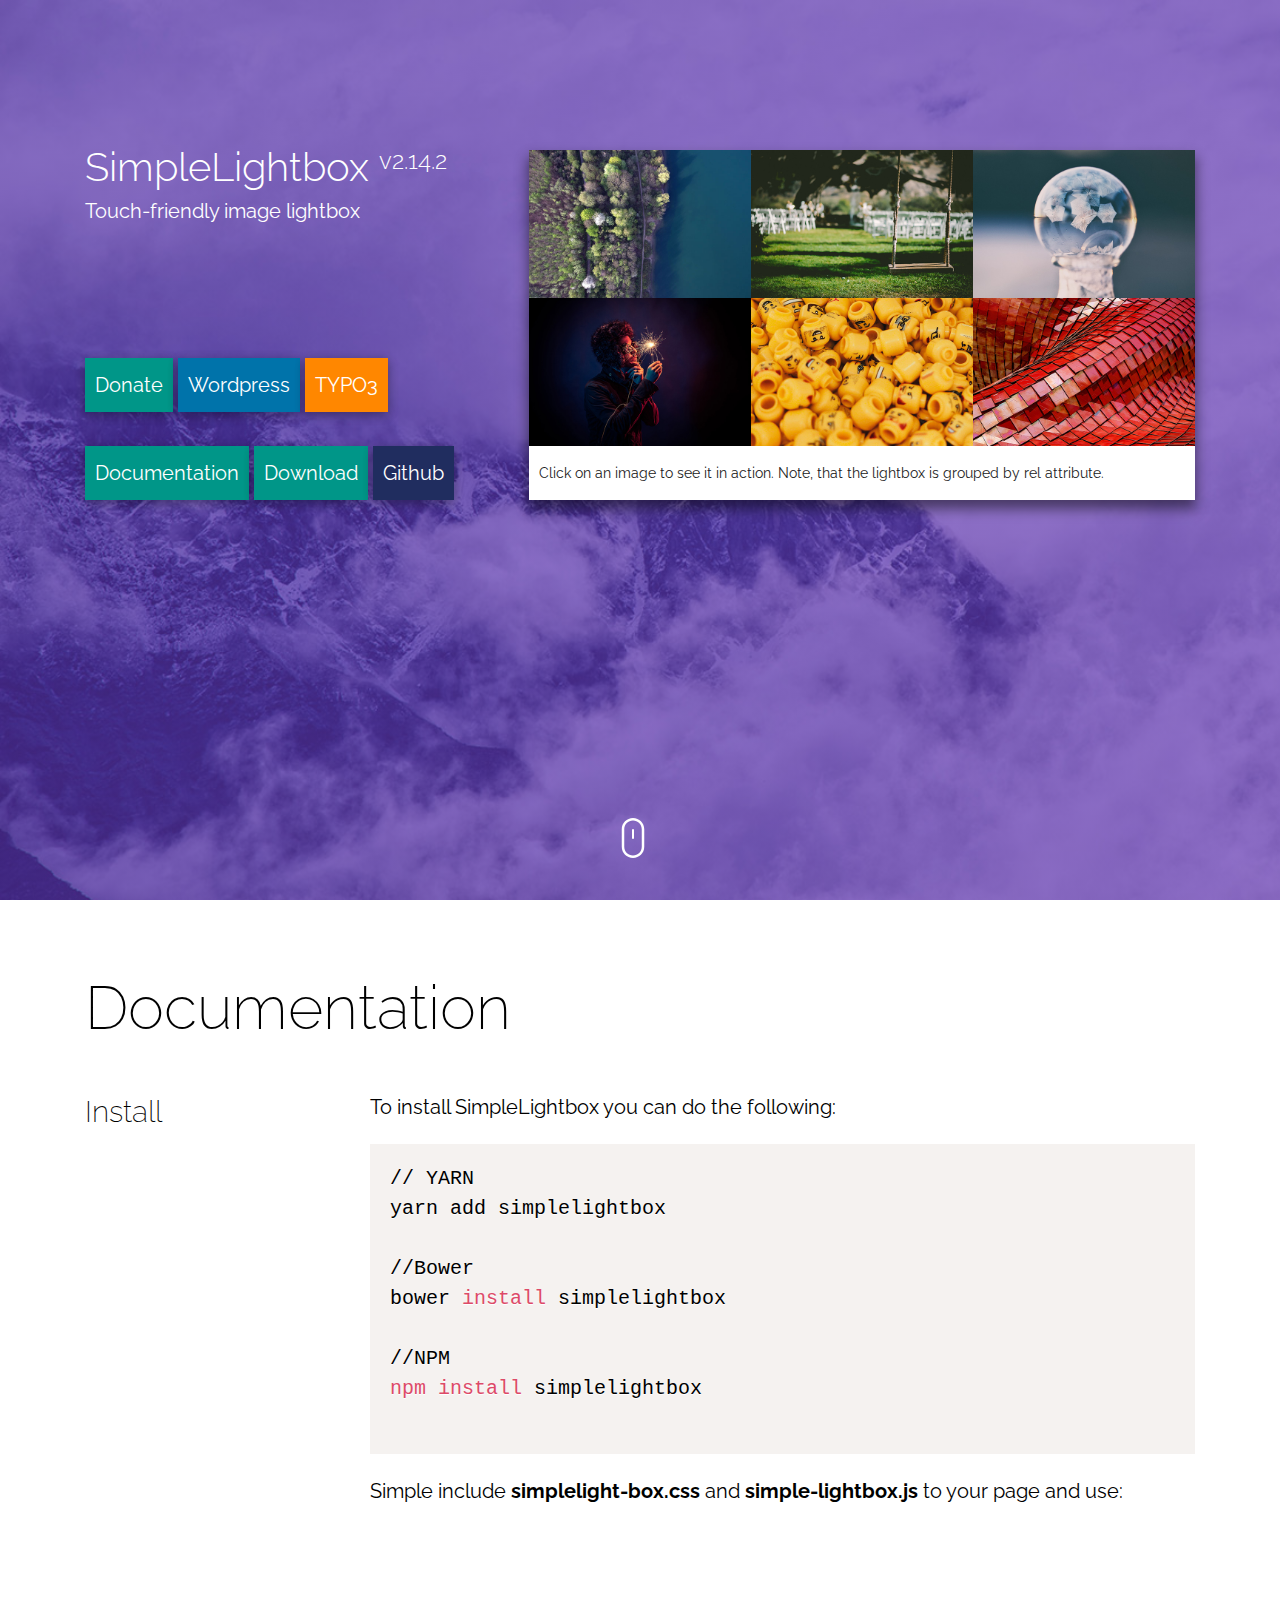
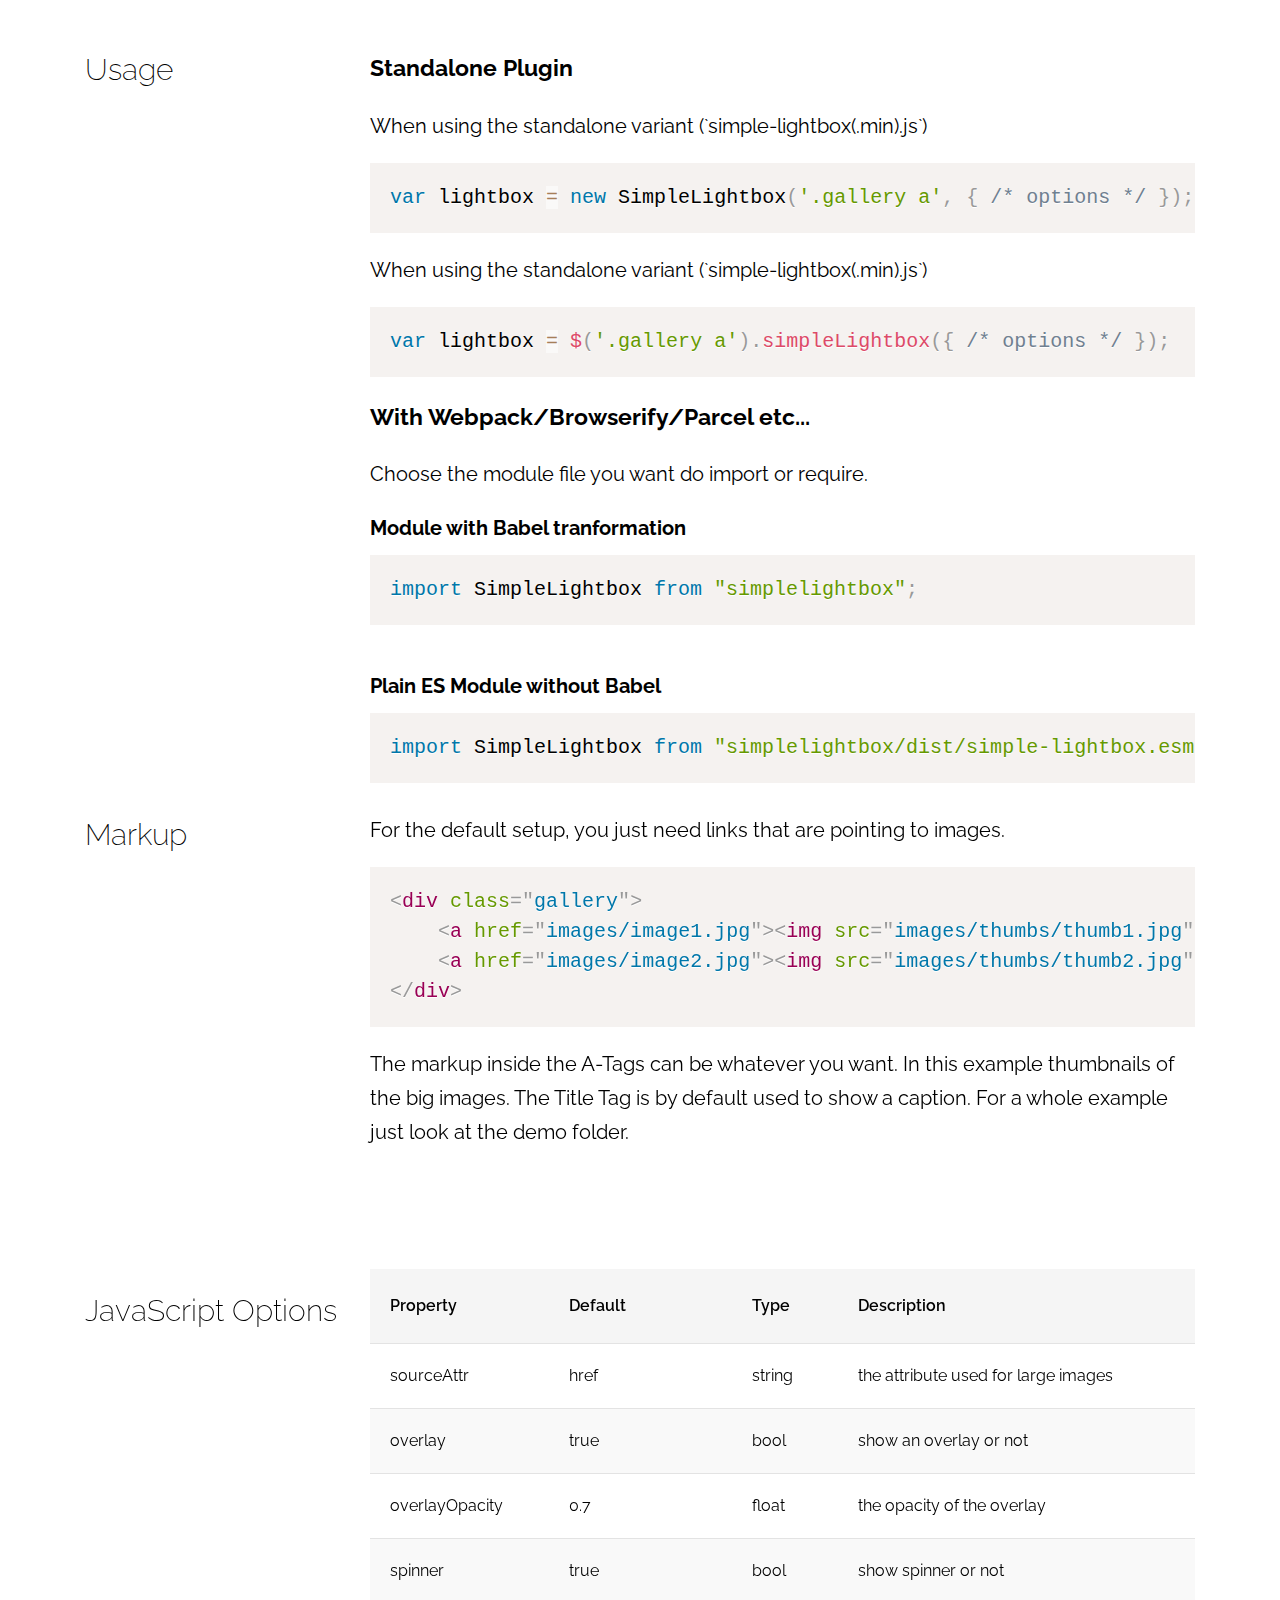
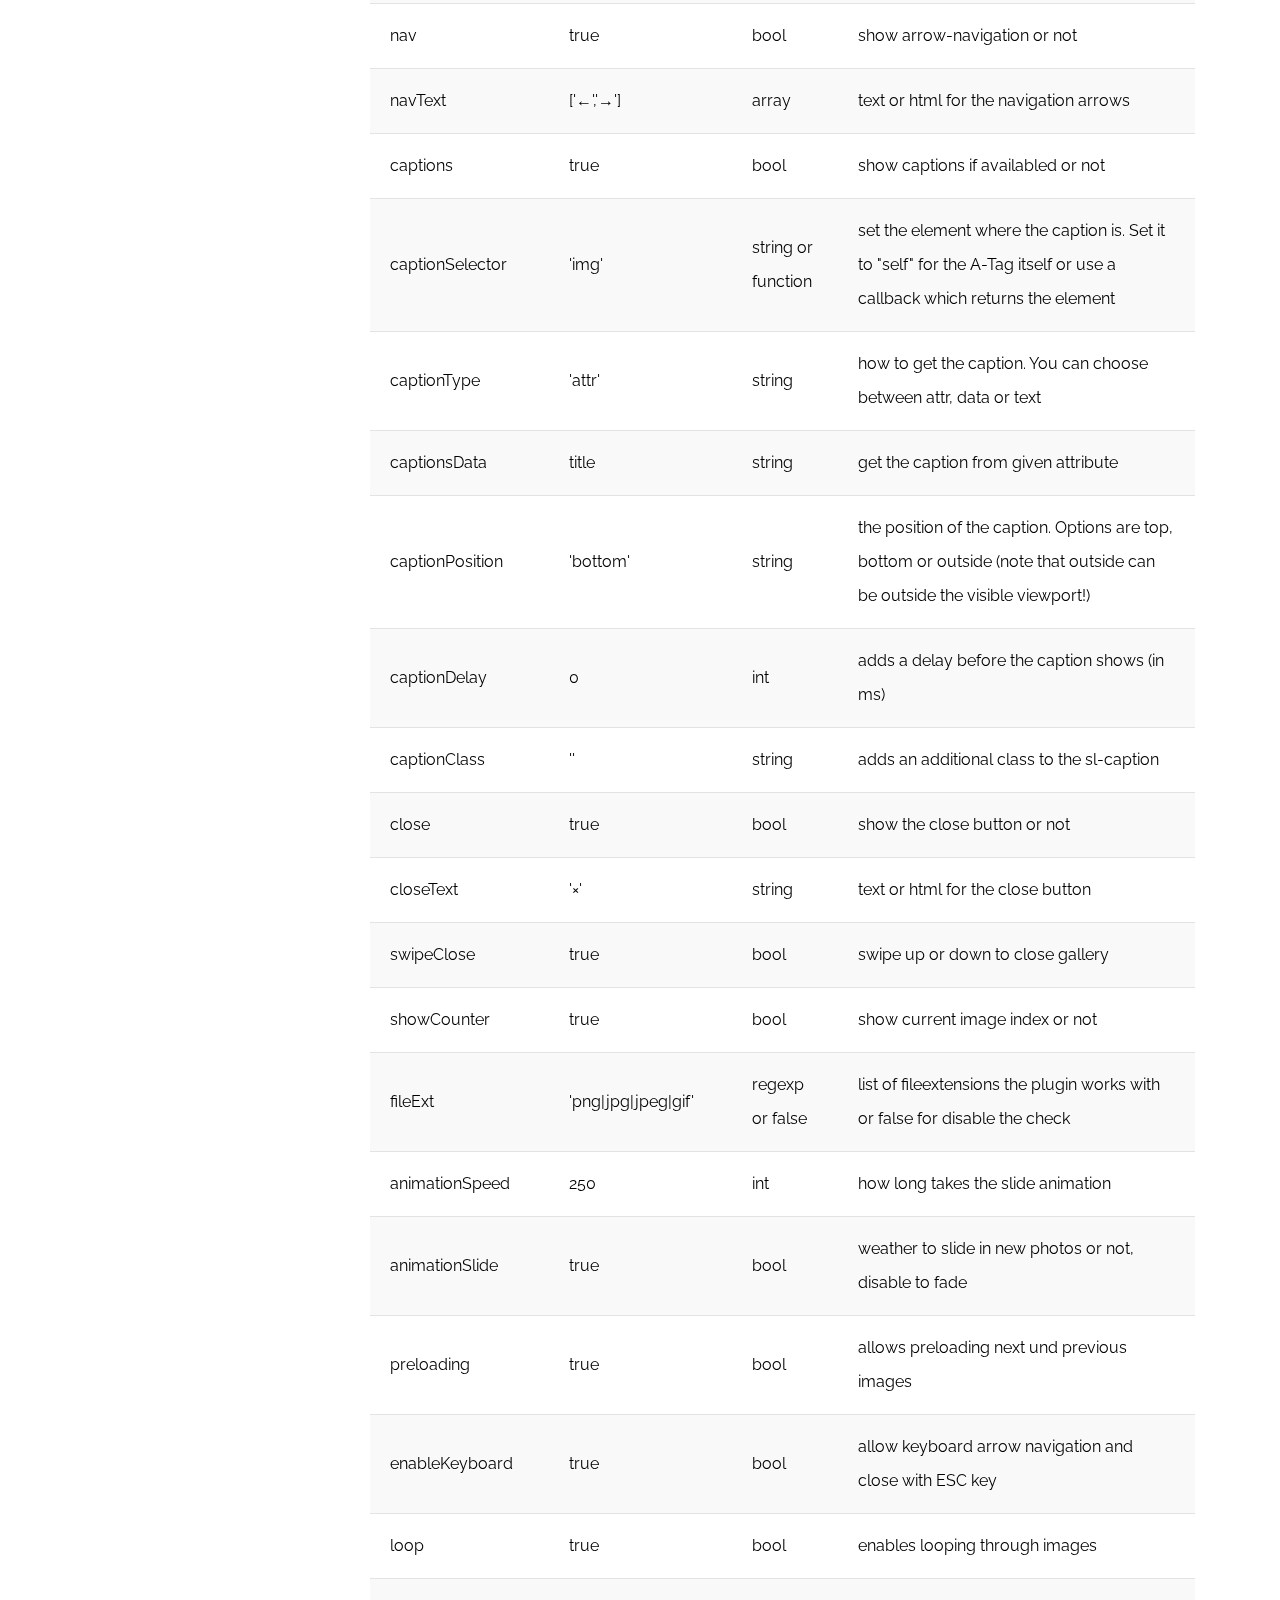
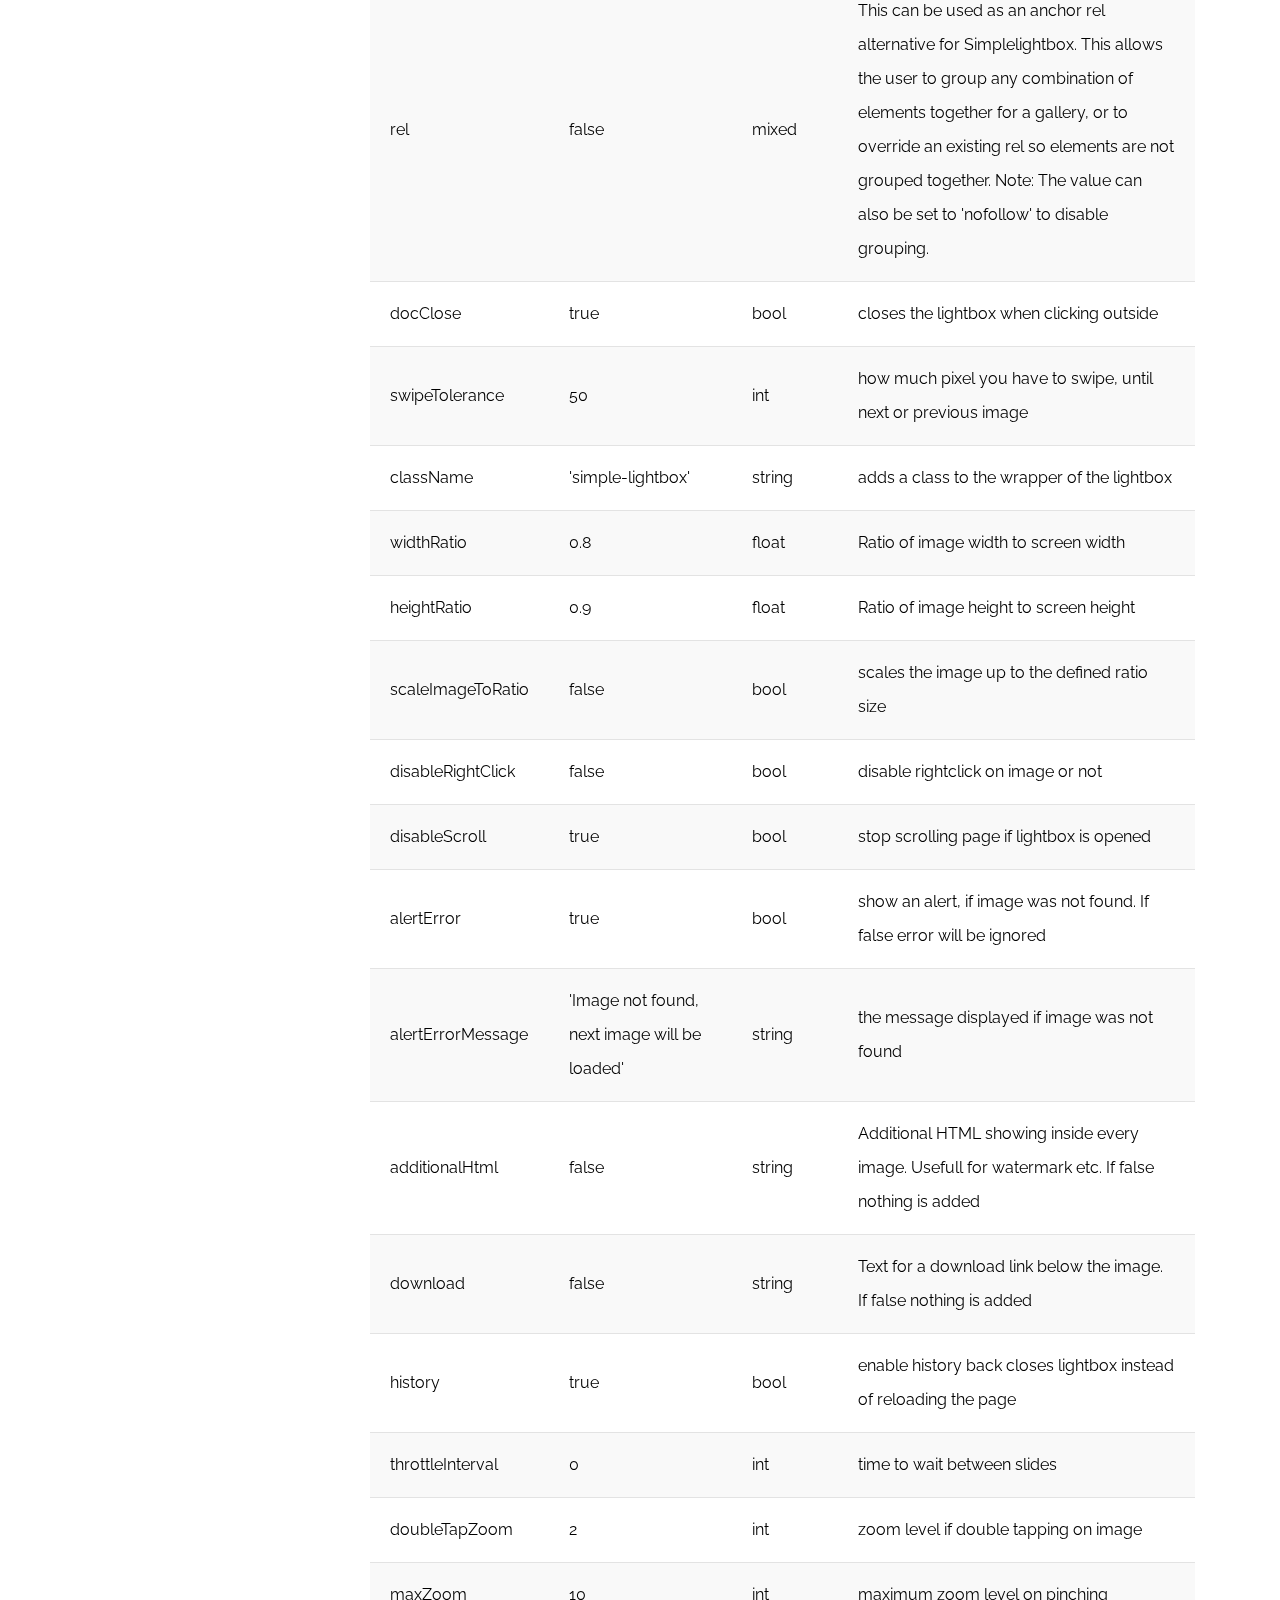
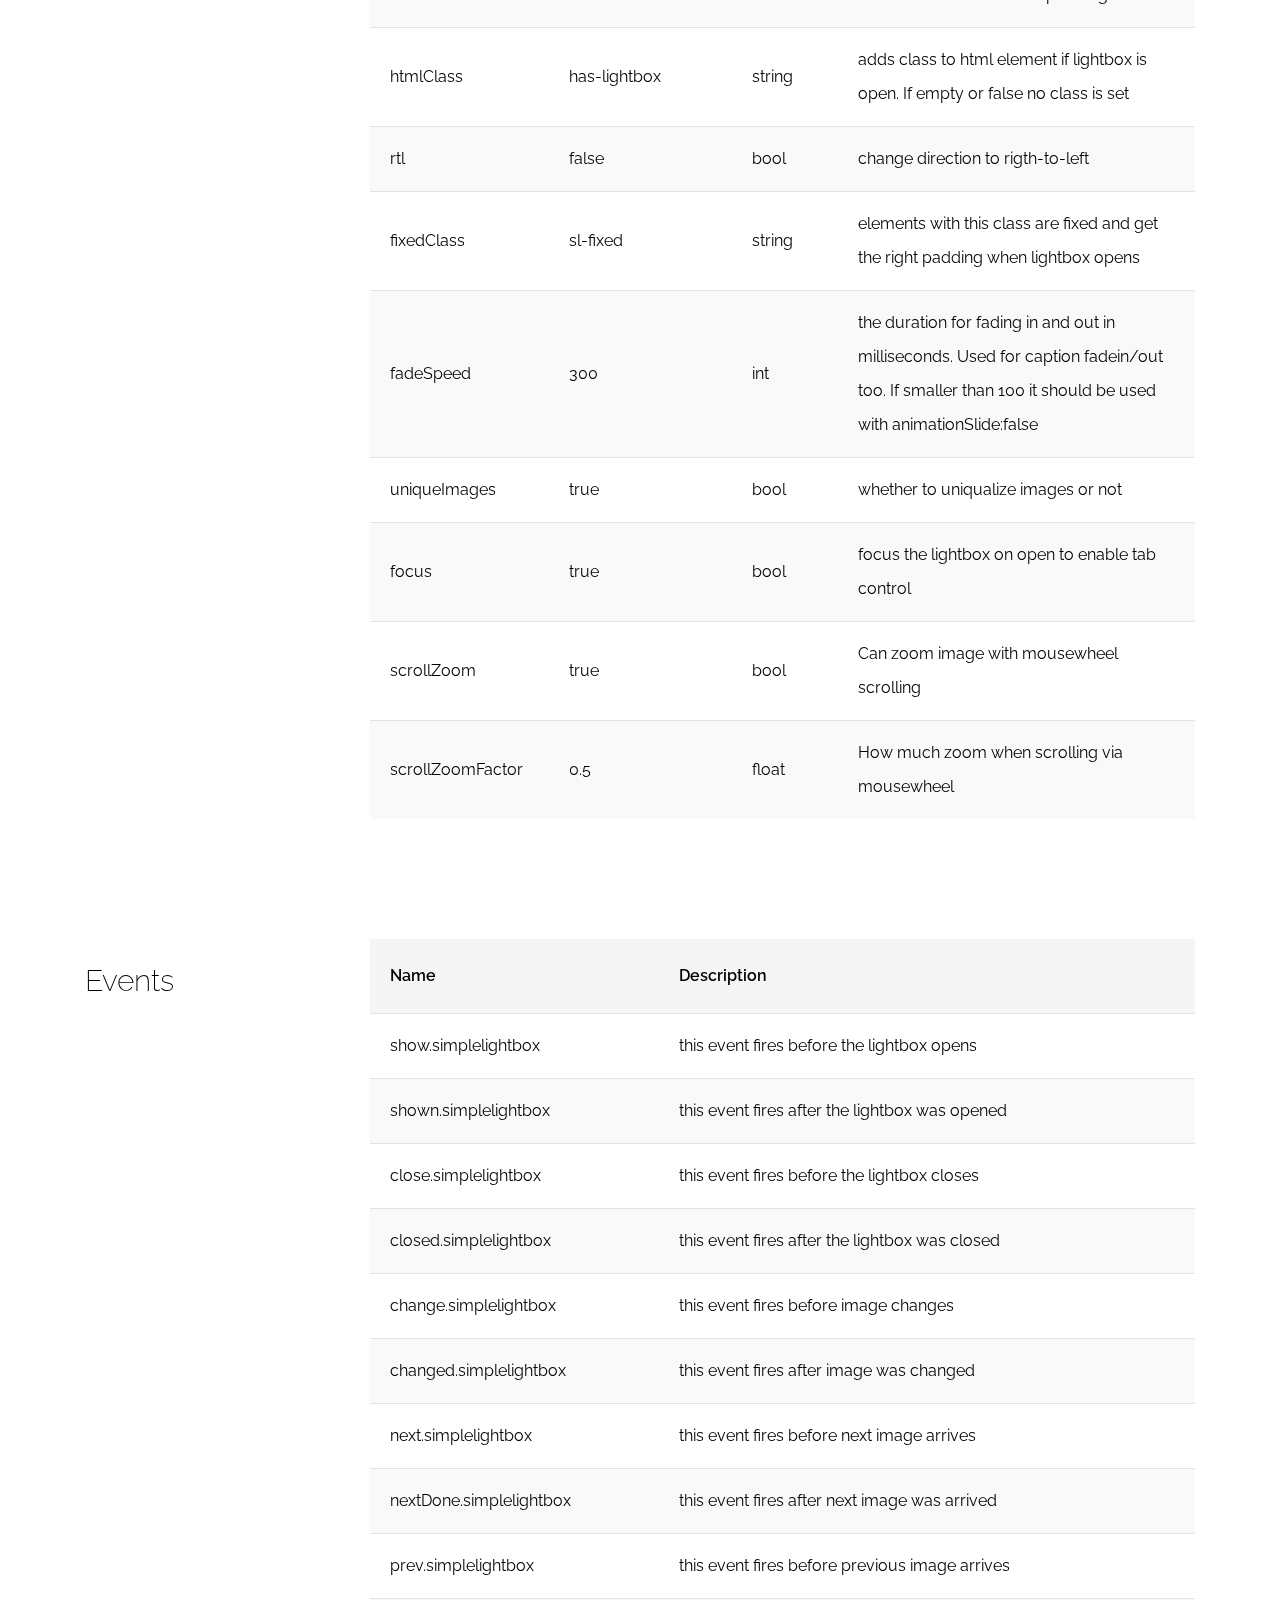
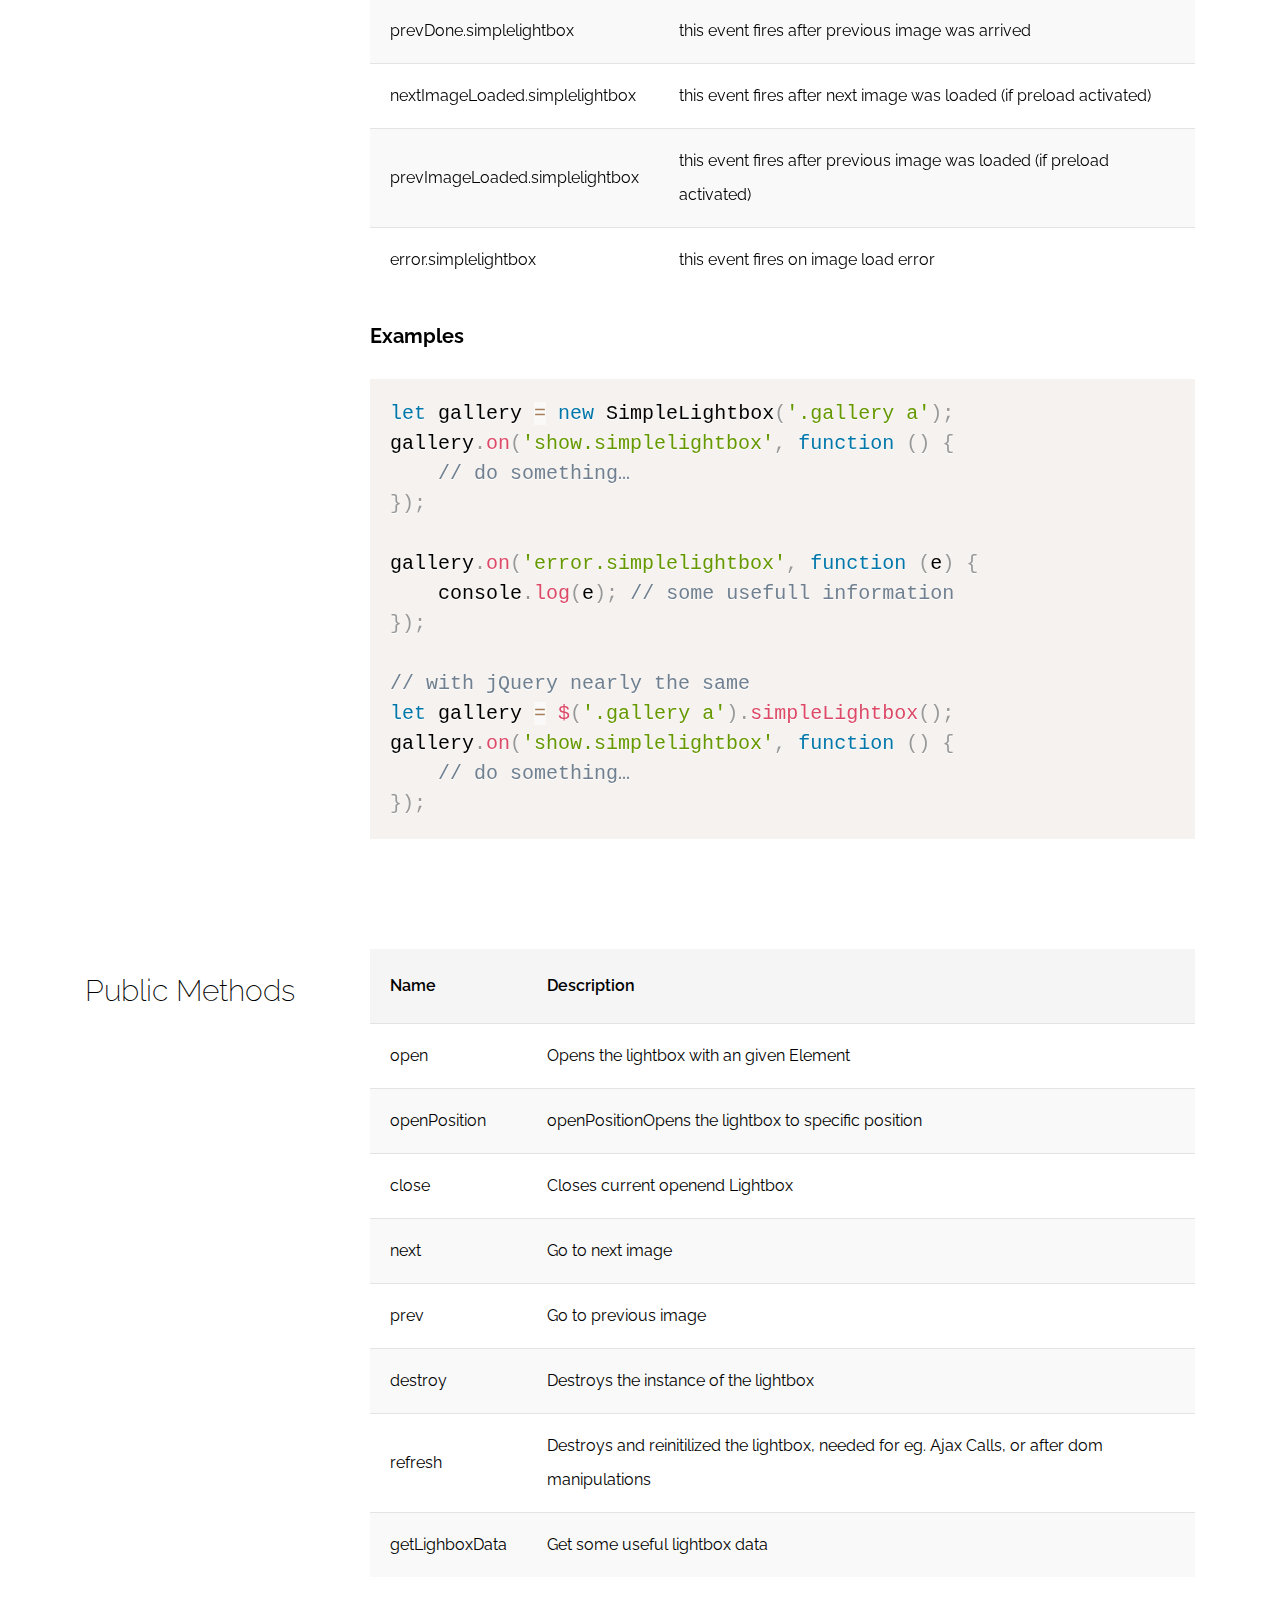
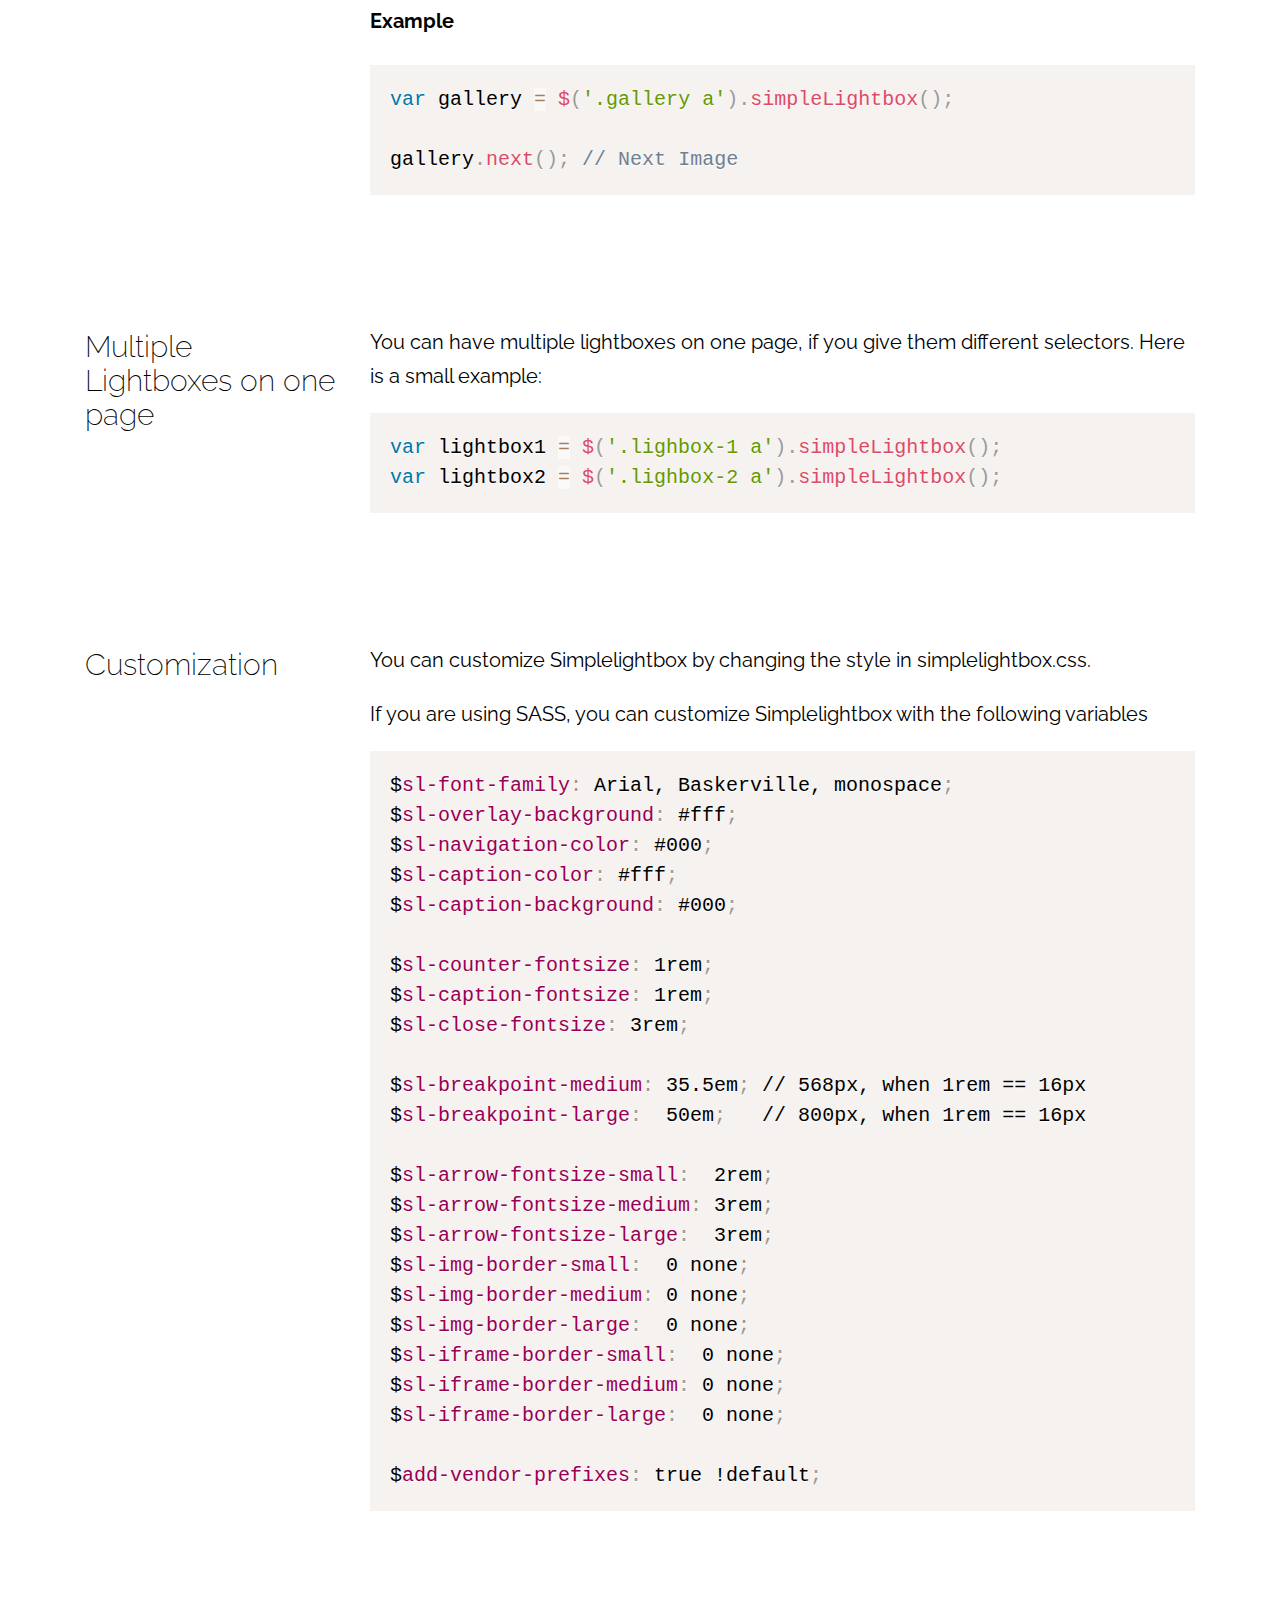
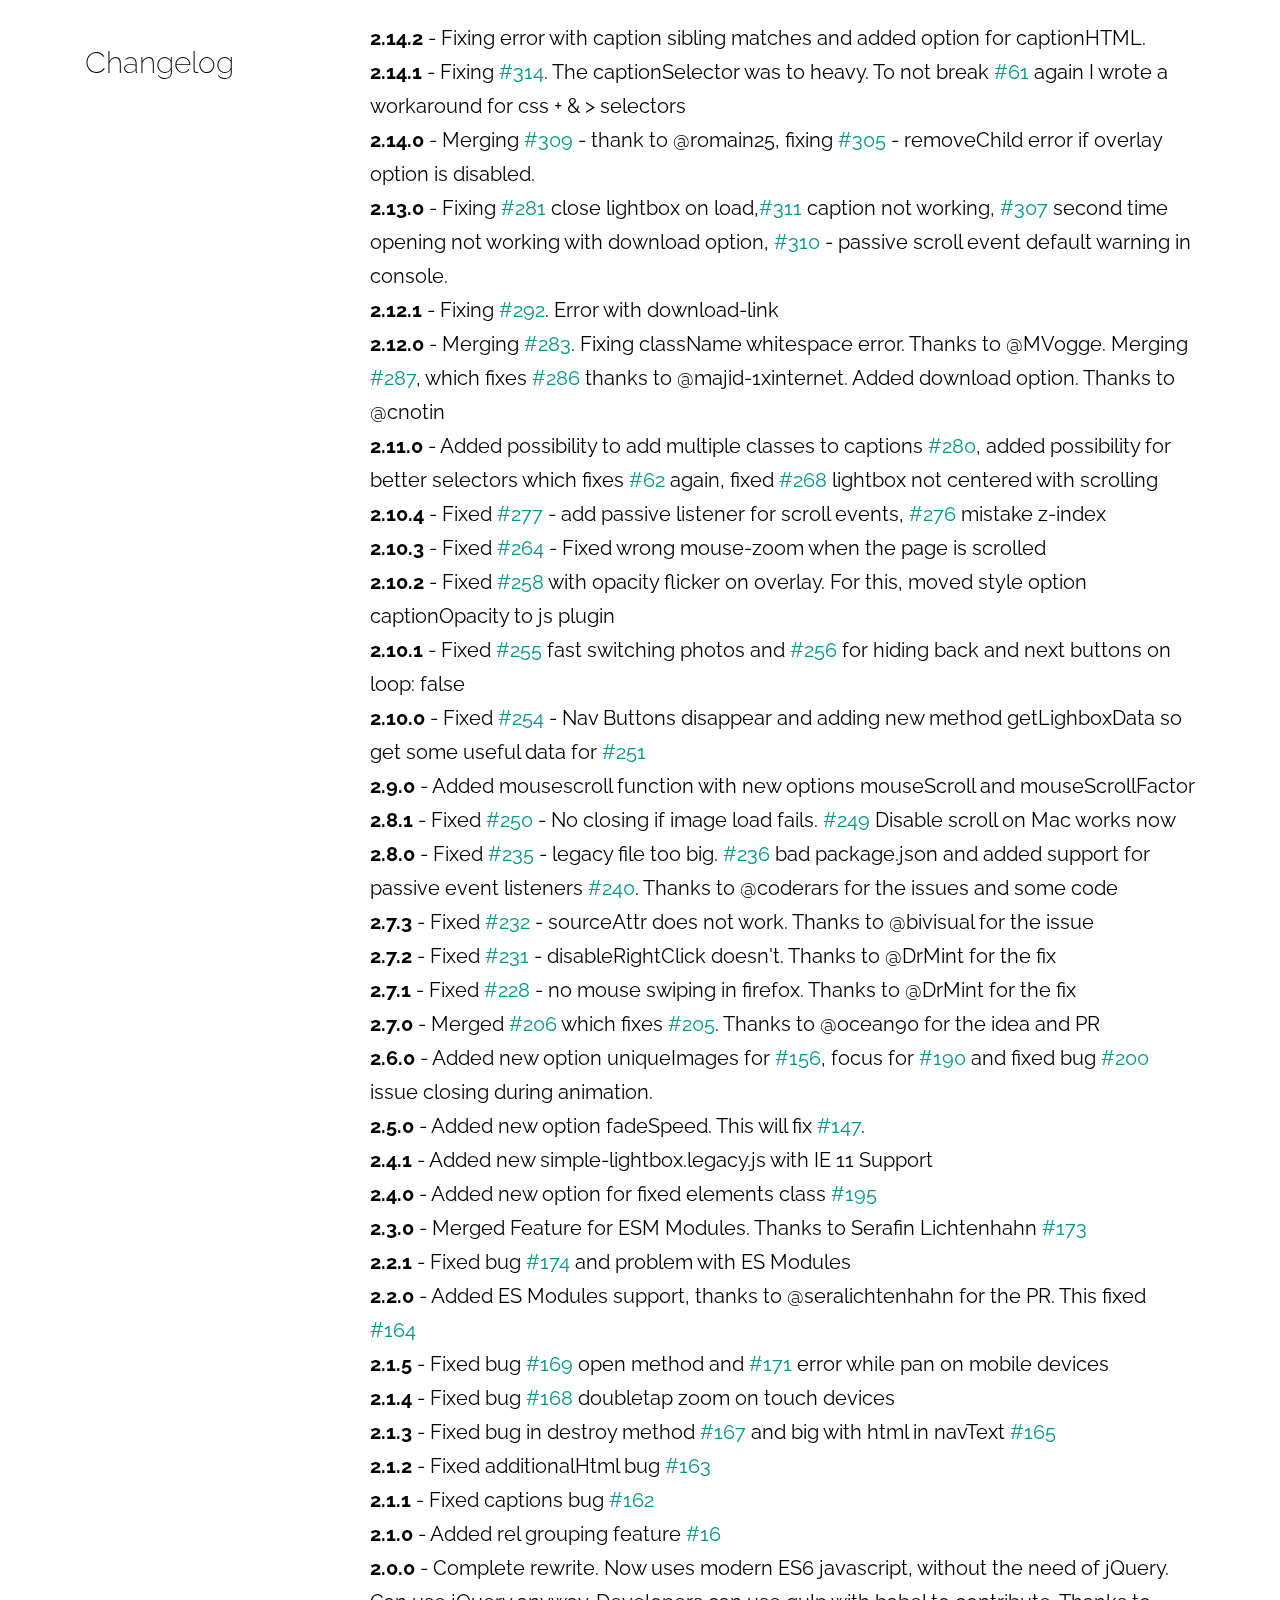
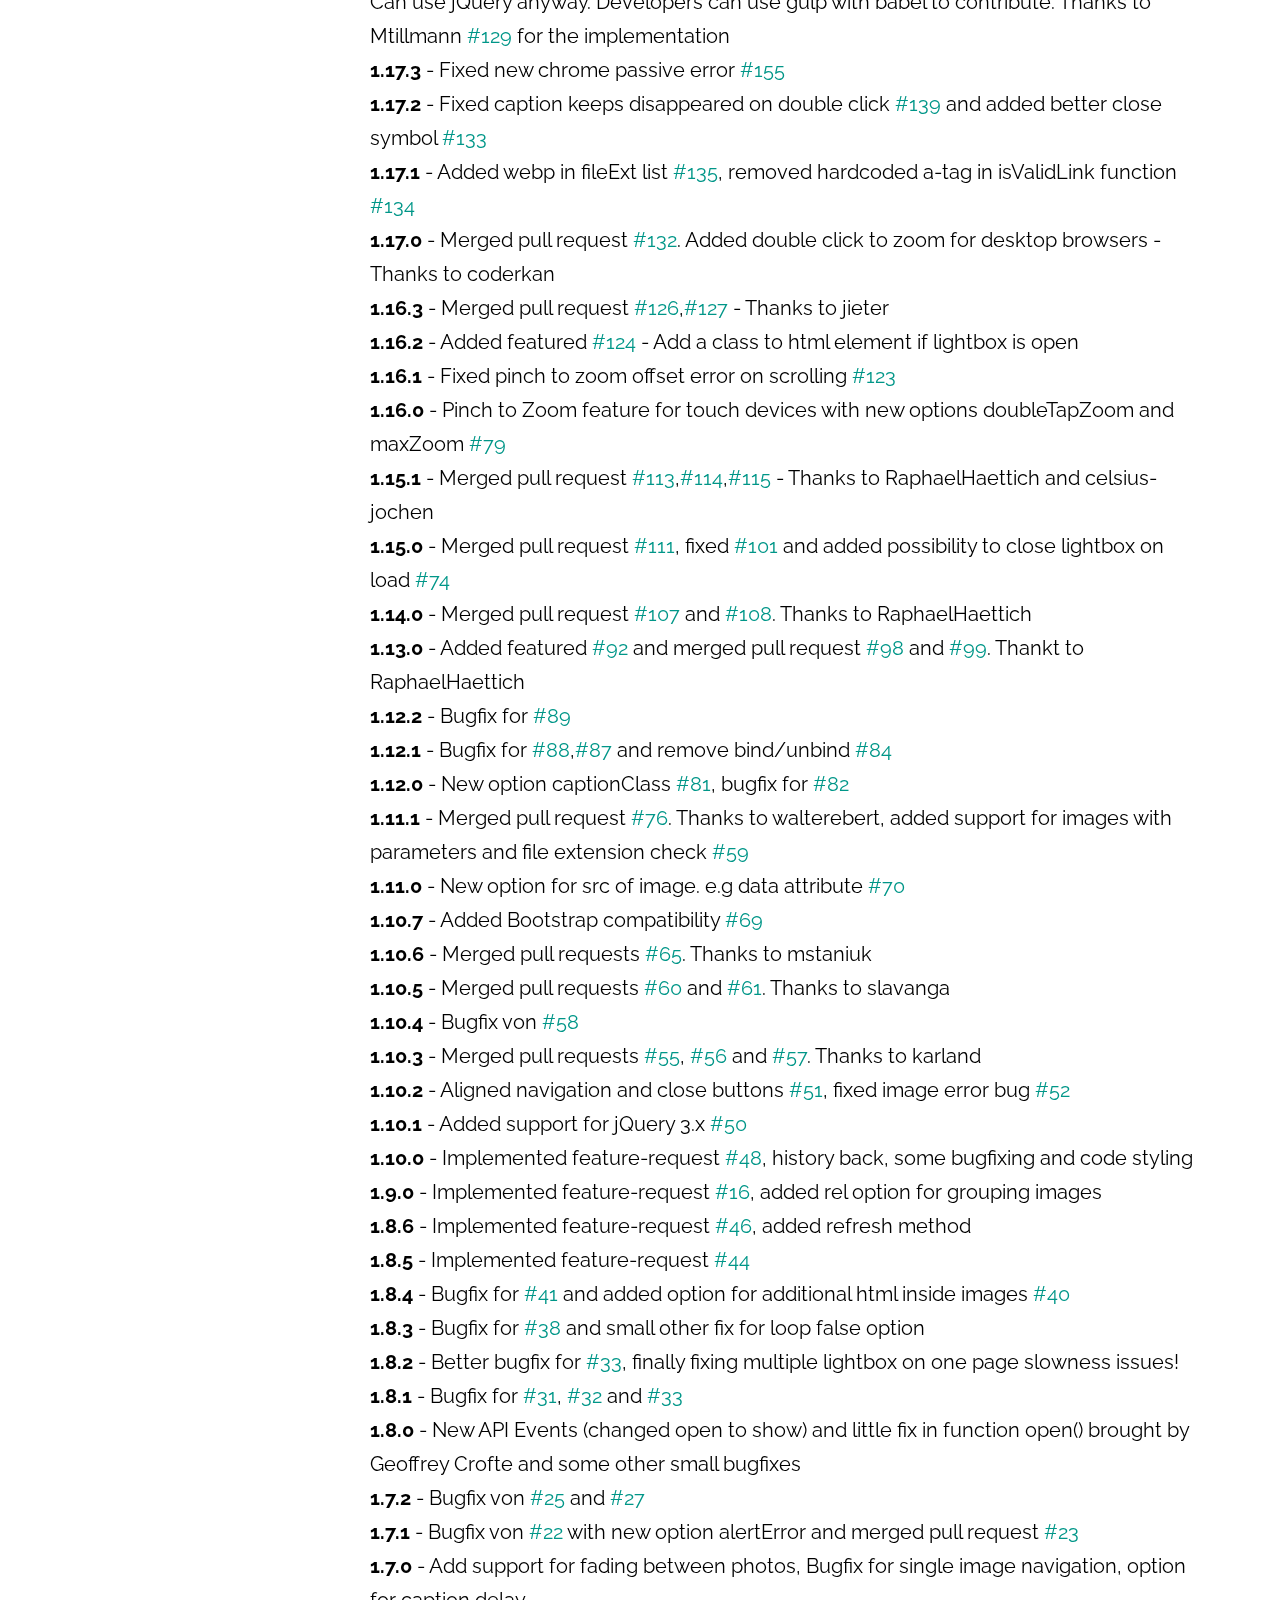
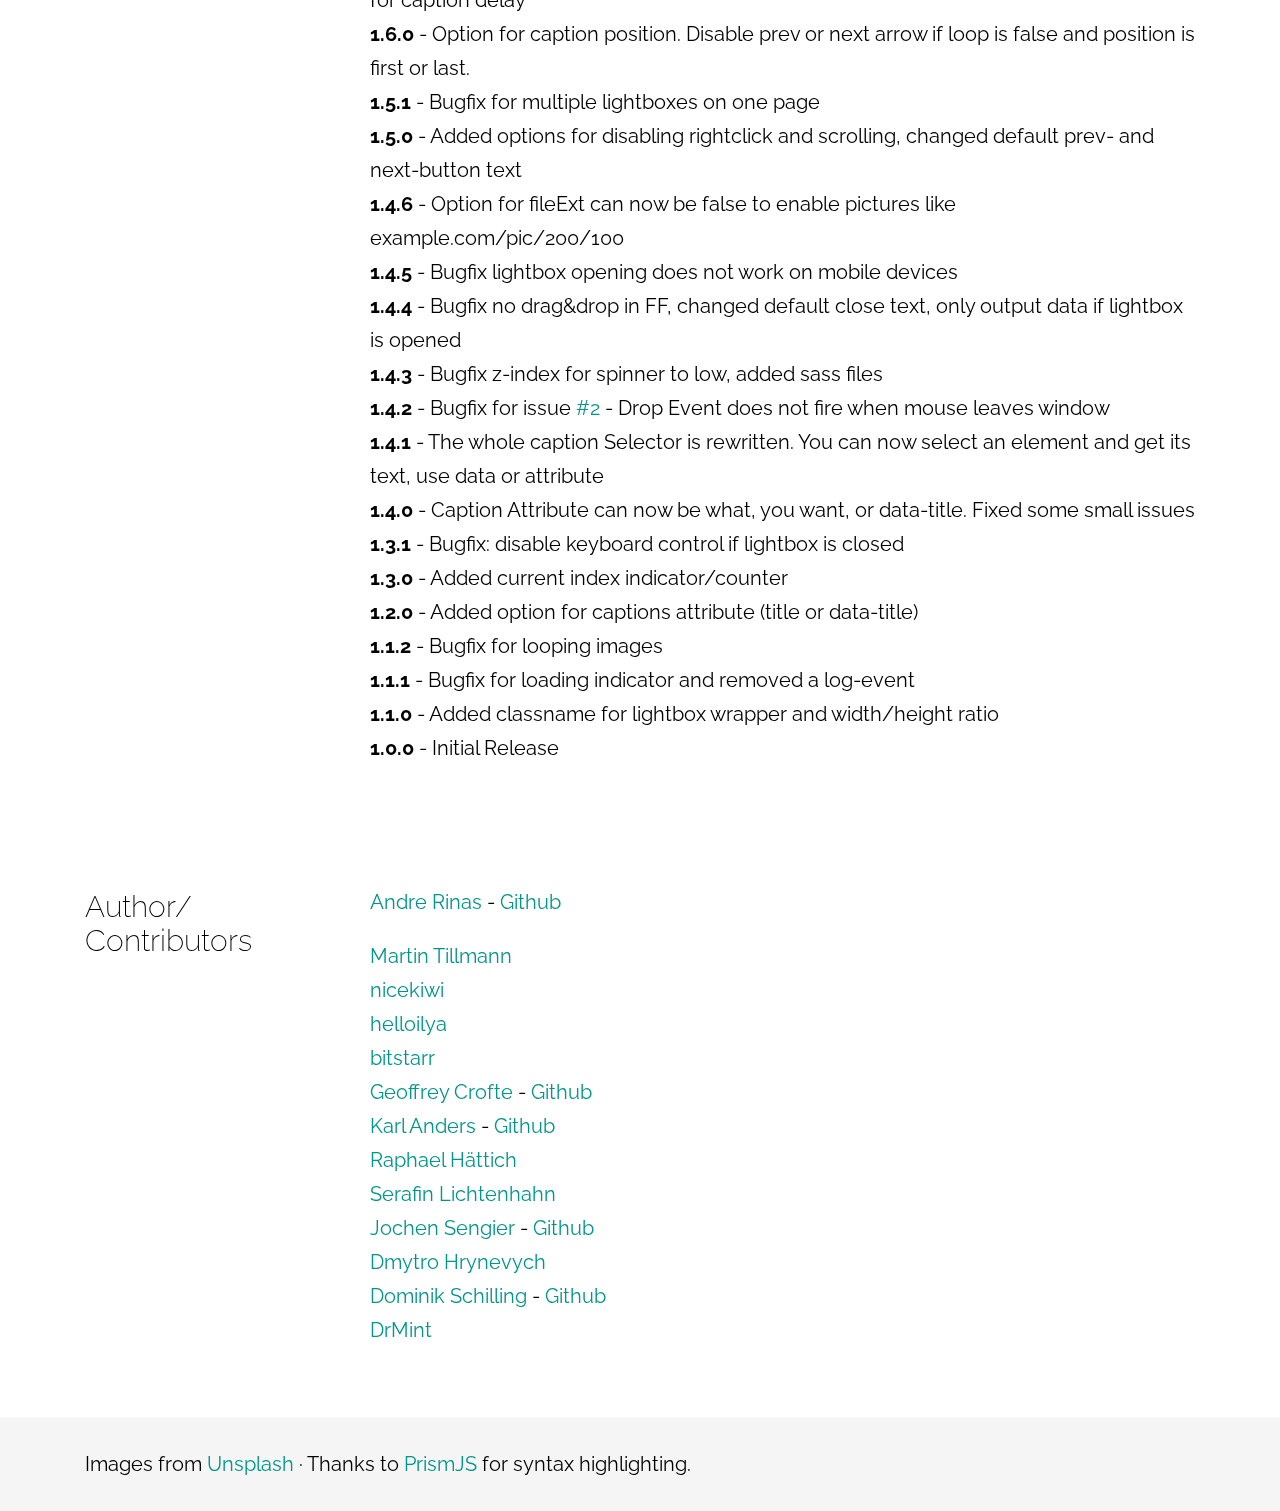
<file: simplelightbox-master/demo/index.html>
<!DOCTYPE html>
<html lang="en">
<head>
<meta charset="utf-8">
<meta content="width=device-width, initial-scale=1, maximum-scale=1, user-scalable=no" name="viewport" />
<link href="https://fonts.googleapis.com/css?family=Raleway:300,400,700" rel="stylesheet">
<link rel="stylesheet" href="../dist/simple-lightbox.css?v2.14.2" />
<link rel="stylesheet" href="demo.css" />
<title>SimpleLightbox by André Rinas</title>
</head>
<body>
<header>
	<div class="gradient"></div>
	<div class="header-container">
		<div class="container demo-container">
			<div class="info">
				<h1>SimpleLightbox <sup>v2.14.2</sup></h1>
				<span class="subline">Touch-friendly image lightbox</span>
				<nav>
					<a class="btn donate" target="_blank" href="https://www.paypal.me/anrinas">Donate</a>
					<a class="btn wordpress" target="_blank" href="https://wordpress.org/plugins/simplelightbox/">Wordpress</a>
					<a class="btn typo3" target="_blank" href="https://extensions.typo3.org/extension/simplelightbox/">TYPO3</a><br><br>
					<a class="btn accent-color scrolllink" href="#documentation">Documentation</a>
					<a class="btn accent-color" target="_blank" href="https://github.com/andreknieriem/simplelightbox/archive/master.zip">Download</a>
					<a class="btn github" target="_blank" href="https://github.com/andreknieriem/simplelightbox">Github</a>
				</nav>
			</div>
			<div class="small-demo">
				<a href="img/full/01.jpg"><img src="img/thumb/01.jpg" title="Drone Photography" alt="" /></a>
				<a rel="rel2" href="img/full/02.jpg"><img src="img/thumb/02.jpg" alt="" /></a>
				<a rel="rel3" href="img/full/03.jpg"><img src="img/thumb/03.jpg" alt="" /></a>
				<a rel="rel2" href="img/full/04.jpg"><img src="img/thumb/04.jpg" alt="" /></a>
				<a rel="rel2" href="img/full/05.jpg"><img src="img/thumb/05.jpg" alt="" title="Lego Heads" /></a>
				<a rel="rel1" href="img/full/06.jpg"><img src="img/thumb/06.jpg" alt="" /></a>
				<div class="clearing"></div>
				<div class="caption">
					Click on an image to see it in action. Note, that the lightbox is grouped by rel attribute.
				</div>
			</div>
			<div class="clearing"></div>
		</div>
		<a class="scroll-hint scrolllink" href="#documentation"><span class="scrollwheel"></span></a>
	</div>
</header>
<div class="flyin-navi sl-fixed">
	<div class="container">
		<ul>
			<li><a class="scrolllink" href="#install">Install</a></li>
			<li><a class="scrolllink" href="#usage">Usage</a></li>
			<li><a class="scrolllink" href="#options">Options</a></li>
			<li><a class="scrolllink" href="#events">Events</a></li>
			<li><a class="scrolllink" href="#publicmethods">Public Methods</a></li>
			<li><a class="scrolllink" href="#multiple">Multiple</a></li>
			<li><a class="scrolllink" href="#customization">Customization</a></li>
		</ul>
	</div>
</div>
<section>
	<div class="container" id="documentation">
		<h1>Documentation</h1>
		<div class="row">
			<div class="col-left" id="install">
				<h2>Install</h2>
			</div>
			<div class="col-right">
				<p>
					To install SimpleLightbox you can do the following:
				</p>
				<pre>
<code class="language-bash">// YARN
yarn add simplelightbox

//Bower
bower install simplelightbox

//NPM
npm install simplelightbox</code>
				</pre>
				<p>
					Simple include <strong>simplelight-box.css</strong> and <strong>simple-lightbox.js</strong> to your page and use:
				</p>
			</div>
		</div>
	</div>
</section>
<section>
	<div class="container">
		<div class="row">
			<div class="col-left" id="usage">
				<h2>Usage</h2>
			</div>
			<div class="col-right">
				<h3>Standalone Plugin</h3>
				<p>
					When using the standalone variant (`simple-lightbox(.min).js`)
				</p>
				<pre class="language-javascript"><code class="language-javascript">var lightbox = new SimpleLightbox('.gallery a', { /* options */ });</code></pre>
				<p>
					When using the standalone variant (`simple-lightbox(.min).js`)
				</p>
				<pre class="language-javascript"><code class="language-javascript">var lightbox = $('.gallery a').simpleLightbox({ /* options */ });</code></pre>

				<h3>With Webpack/Browserify/Parcel etc...</h3>
				<p>Choose the module file you want do import or require.</p>
				<strong>Module with Babel tranformation</strong><br>
				<pre class="language-javascript"><code class="language-javascript">import SimpleLightbox from "simplelightbox";</code></pre>
				<br>
				<strong>Plain ES Module without Babel</strong><br>
				<pre class="language-javascript"><code class="language-javascript">import SimpleLightbox from "simplelightbox/dist/simple-lightbox.esm";</code></pre>
			</div>
		</div>
		<div class="row">
			<div class="col-left" id="usage">
				<h2>Markup</h2>
			</div>
			<div class="col-right">
				<p>For the default setup, you just need links that are pointing to images.</p>
				<pre class="language-markup"><code class="language-markup">&lt;div class="gallery"&gt;
    &lt;a href="images/image1.jpg"&gt;&lt;img src="images/thumbs/thumb1.jpg" alt="" title=""/&gt;&lt;/a&gt;
    &lt;a href="images/image2.jpg"&gt;&lt;img src="images/thumbs/thumb2.jpg" alt="" title="Beautiful Image"/&gt;&lt;/a&gt;
&lt;/div&gt;</code></pre>
				<p>
				The markup inside the A-Tags can be whatever you want. In this example thumbnails of the big images. The Title Tag is by default used to show a caption.
				For a whole example just look at the demo folder.
				</p>
			</div>
		</div>
	</div>
</section>
<section>
	<div class="container">
		<div class="row">
			<div class="col-left" id="options">
				<h2>JavaScript Options</h2>
			</div>
			<div class="col-right">
				<table>
					<thead>
					<tr>
					<th>Property</th>
					<th>Default</th>
					<th>Type</th>
					<th>Description</th>
					</tr>
					</thead>
					<tbody>
					<tr>
					<td>sourceAttr</td>
					<td>href</td>
					<td>string</td>
					<td>the attribute used for large images</td>
					</tr>
					<tr>
					<td>overlay</td>
					<td>true</td>
					<td>bool</td>
					<td>show an overlay or not</td>
					</tr>
					<tr>
					<td>overlayOpacity</td>
					<td>0.7</td>
					<td>float</td>
					<td>the opacity of the overlay</td>
					</tr>
					<tr>
					<td>spinner</td>
					<td>true</td>
					<td>bool</td>
					<td>show spinner or not</td>
					</tr>
					<tr>
					<td>nav</td>
					<td>true</td>
					<td>bool</td>
					<td>show arrow-navigation or not</td>
					</tr>
					<tr>
					<td>navText</td>
					<td>['←','→']</td>
					<td>array</td>
					<td>text or html for the navigation arrows</td>
					</tr>
					<tr>
					<td>captions</td>
					<td>true</td>
					<td>bool</td>
					<td>show captions if availabled or not</td>
					</tr>
					<tr>
					<td>captionSelector</td>
					<td>'img'</td>
					<td>string or function</td>
					<td>set the element where the caption is. Set it to "self" for the A-Tag itself or use a callback which returns the element</td>
					</tr>
					<tr>
					<td>captionType</td>
					<td>'attr'</td>
					<td>string</td>
					<td>how to get the caption. You can choose between attr, data or text</td>
					</tr>
					<tr>
					<td>captionsData</td>
					<td>title</td>
					<td>string</td>
					<td>get the caption from given attribute</td>
					</tr>
					<tr>
					<td>captionPosition</td>
					<td>'bottom'</td>
					<td>string</td>
					<td>the position of the caption. Options are top, bottom or outside (note that outside can be outside the visible viewport!)</td>
					</tr>
					<tr>
					<td>captionDelay</td>
					<td>0</td>
					<td>int</td>
					<td>adds a delay before the caption shows (in ms)</td>
					</tr>
					<tr>
					<td>captionClass</td>
					<td>''</td>
					<td>string</td>
					<td>adds an additional class to the sl-caption</td>
					</tr>
					<tr>
					<td>close</td>
					<td>true</td>
					<td>bool</td>
					<td>show the close button or not</td>
					</tr>
					<tr>
					<td>closeText</td>
					<td>'×'</td>
					<td>string</td>
					<td>text or html for the close button</td>
					</tr>
					<tr>
					<td>swipeClose</td>
					<td>true</td>
					<td>bool</td>
					<td>swipe up or down to close gallery</td>
					</tr>
					<tr>
					<td>showCounter</td>
					<td>true</td>
					<td>bool</td>
					<td>show current image index or not</td>
					</tr>
					<tr>
					<td>fileExt</td>
					<td>'png|jpg|jpeg|gif'</td>
					<td>regexp or false</td>
					<td>list of fileextensions the plugin works with or false for disable the check</td>
					</tr>
					<tr>
					<td>animationSpeed</td>
					<td>250</td>
					<td>int</td>
					<td>how long takes the slide animation</td>
					</tr>
					<tr>
					<td>animationSlide</td>
					<td>true</td>
					<td>bool</td>
					<td>weather to slide in new photos or not, disable to fade</td>
					</tr>
					<tr>
					<td>preloading</td>
					<td>true</td>
					<td>bool</td>
					<td>allows preloading next und previous images</td>
					</tr>
					<tr>
					<td>enableKeyboard</td>
					<td>true</td>
					<td>bool</td>
					<td>allow keyboard arrow navigation and close with ESC key</td>
					</tr>
					<tr>
					<td>loop</td>
					<td>true</td>
					<td>bool</td>
					<td>enables looping through images</td>
					</tr>
					<tr>
					<td>rel</td>
					<td>false</td>
					<td>mixed</td>
					<td>This can be used as an anchor rel alternative for Simplelightbox. This allows the user to group any combination of elements together for a gallery, or to override an existing rel so elements are not grouped together. Note: The value can also be set to 'nofollow' to disable grouping.</td>
					</tr>
					<tr>
					<td>docClose</td>
					<td>true</td>
					<td>bool</td>
					<td>closes the lightbox when clicking outside</td>
					</tr>
					<tr>
					<td>swipeTolerance</td>
					<td>50</td>
					<td>int</td>
					<td>how much pixel you have to swipe, until next or previous image</td>
					</tr>
					<tr>
					<td>className</td>
					<td>'simple-lightbox'</td>
					<td>string</td>
					<td>adds a class to the wrapper of the lightbox</td>
					</tr>
					<tr>
					<td>widthRatio</td>
					<td>0.8</td>
					<td>float</td>
					<td>Ratio of image width to screen width</td>
					</tr>
					<tr>
					<td>heightRatio</td>
					<td>0.9</td>
					<td>float</td>
					<td>Ratio of image height to screen height</td>
					</tr>
					<td>scaleImageToRatio</td>
					<td>false</td>
					<td>bool</td>
					<td>scales the image up to the defined ratio size</td>
					</tr>
					<tr>
					<td>disableRightClick</td>
					<td>false</td>
					<td>bool</td>
					<td>disable rightclick on image or not</td>
					</tr>
					<tr>
					<td>disableScroll</td>
					<td>true</td>
					<td>bool</td>
					<td>stop scrolling page if lightbox is opened</td>
					</tr>
					<tr>
					<td>alertError</td>
					<td>true</td>
					<td>bool</td>
					<td>show an alert, if image was not found. If false error will be ignored</td>
					</tr>
					<tr>
					<td>alertErrorMessage</td>
					<td>'Image not found, next image will be loaded'</td>
					<td>string</td>
					<td>the message displayed if image was not found</td>
					</tr>
					<tr>
					<td>additionalHtml</td>
					<td>false</td>
					<td>string</td>
					<td>Additional HTML showing inside every image. Usefull for watermark etc. If false nothing is added</td>
					</tr>
					<tr>
					<td>download</td>
					<td>false</td>
					<td>string</td>
					<td>Text for a download link below the image. If false nothing is added</td>
					</tr>
					<tr>
					<td>history</td>
					<td>true</td>
					<td>bool</td>
					<td>enable history back closes lightbox instead of reloading the page</td>
					</tr>
					<tr>
					<td>throttleInterval</td>
					<td>0</td>
					<td>int</td>
					<td>time to wait between slides</td>
					</tr>
					<tr>
					<td>doubleTapZoom</td>
					<td>2</td>
					<td>int</td>
					<td>zoom level if double tapping on image</td>
					</tr>
					<tr>
					<td>maxZoom</td>
					<td>10</td>
					<td>int</td>
					<td>maximum zoom level on pinching</td>
					</tr>
					<tr>
					<td>htmlClass</td>
					<td>has-lightbox</td>
					<td>string</td>
					<td>adds class to html element if lightbox is open. If empty or false no class is set</td>
					</tr>
					<tr>
					<td>rtl</td>
					<td>false</td>
					<td>bool</td>
					<td>change direction to rigth-to-left</td>
					</tr>
					<tr>
					<td>fixedClass</td>
					<td>sl-fixed</td>
					<td>string</td>
					<td>elements with this class are fixed and get the right padding when lightbox opens</td>
					</tr>
					<tr>
					<td>fadeSpeed</td>
					<td>300</td>
					<td>int</td>
					<td>the duration for fading in and out in milliseconds. Used for caption fadein/out too. If smaller than 100 it should be used with animationSlide:false</td>
					</tr>
					<tr>
					<td>uniqueImages</td>
					<td>true</td>
					<td>bool</td>
					<td>whether to uniqualize images or not</td>
					</tr>
					<tr>
					<td>focus</td>
					<td>true</td>
					<td>bool</td>
					<td>focus the lightbox on open to enable tab control</td>
					</tr>
					<tr>
					<td>scrollZoom</td>
					<td>true</td>
					<td>bool</td>
					<td>Can zoom image with mousewheel scrolling</td>
					</tr>
					<tr>
					<td>scrollZoomFactor</td>
					<td>0.5</td>
					<td>float</td>
					<td>How much zoom when scrolling via mousewheel</td>
					</tr>
					</tbody>
					</table>
			</div>
		</div>
	</div>
</section>
<section>
	<div class="container">
		<div class="row">
			<div class="col-left" id="events">
				<h2>Events</h2>
			</div>
			<div class="col-right">
				<table>
				<thead>
				<tr>
				<th>Name</th>
				<th>Description</th>
				</tr>
				</thead>
				<tbody>
				<tr>
				<td>show.simplelightbox</td>
				<td>this event fires before the lightbox opens</td>
				</tr>
				<tr>
				<td>shown.simplelightbox</td>
				<td>this event fires after the lightbox was opened</td>
				</tr>
				<tr>
				<td>close.simplelightbox</td>
				<td>this event fires before the lightbox closes</td>
				</tr>
				<tr>
				<td>closed.simplelightbox</td>
				<td>this event fires after the lightbox was closed</td>
				</tr>
				<tr>
				<td>change.simplelightbox</td>
				<td>this event fires before image changes</td>
				</tr>
				<tr>
				<td>changed.simplelightbox</td>
				<td>this event fires after image was changed</td>
				</tr>
				<tr>
				<td>next.simplelightbox</td>
				<td>this event fires before next image arrives</td>
				</tr>
				<tr>
				<td>nextDone.simplelightbox</td>
				<td>this event fires after next image was arrived</td>
				</tr>
				<tr>
				<td>prev.simplelightbox</td>
				<td>this event fires before previous image arrives</td>
				</tr>
				<tr>
				<td>prevDone.simplelightbox</td>
				<td>this event fires after previous image was arrived</td>
				</tr>
				<tr>
				<td>nextImageLoaded.simplelightbox</td>
				<td>this event fires after next image was loaded (if preload activated)</td>
				</tr>
				<tr>
				<td>prevImageLoaded.simplelightbox</td>
				<td>this event fires after previous image was loaded (if preload activated)</td>
				</tr>
				<tr>
				<td>error.simplelightbox</td>
				<td>this event fires on image load error</td>
				</tr>
				</tbody>
				</table>
				<h4>Examples</h4>
				<pre><code class="language-javascript">let gallery = new SimpleLightbox('.gallery a');
gallery.on('show.simplelightbox', function () {
	// do something…
});

gallery.on('error.simplelightbox', function (e) {
	console.log(e); // some usefull information
});

// with jQuery nearly the same
let gallery = $('.gallery a').simpleLightbox();
gallery.on('show.simplelightbox', function () {
	// do something…
});</code></pre>
			</div>
		</div>
	</div>
</section>
<section>
	<div class="container">
		<div class="row">
			<div class="col-left" id="publicmethods">
				<h2>Public Methods</h2>
			</div>
			<div class="col-right">
				<table>
<thead>
<tr>
<th>Name</th>
<th>Description</th>
</tr>
</thead>
<tbody>
<tr>
<td>open</td>
<td>Opens the lightbox with an given Element</td>
</tr>
<tr>
<td>openPosition</td>
<td>openPositionOpens the lightbox to specific position</td>
</tr>
<tr>
<td>close</td>
<td>Closes current openend Lightbox</td>
</tr>
<tr>
<td>next</td>
<td>Go to next image</td>
</tr>
<tr>
<td>prev</td>
<td>Go to previous image</td>
</tr>
<tr>
<td>destroy</td>
<td>Destroys the instance of  the lightbox</td>
</tr>
<tr>
<td>refresh</td>
<td>Destroys and reinitilized the lightbox, needed for eg. Ajax Calls, or after dom manipulations</td>
</tr>
<tr>
<td>getLighboxData</td>
<td>Get some useful lightbox data</td>
</tr>
</tbody>
</table>
<h4>Example</h4>
<pre>
<code class="language-javascript">var gallery = $('.gallery a').simpleLightbox();

gallery.next(); // Next Image</code>
</pre>
			</div>
		</div>
	</div>
</section>
<section>
	<div class="container">
		<div class="row">
			<div class="col-left" id="multiple">
				<h2>Multiple Lightboxes on one page</h2>
			</div>
			<div class="col-right">
				<p>
					You can have multiple lightboxes on one page, if you give them different selectors. Here is a small example:
				</p>
<pre>
<code class="language-javascript">var lightbox1 = $('.lighbox-1 a').simpleLightbox();
var lightbox2 = $('.lighbox-2 a').simpleLightbox();</code>
</pre>
			</div>
		</div>
	</div>
</section>
<section>
	<div class="container">
		<div class="row">
			<div class="col-left" id="customization">
				<h2>Customization</h2>
			</div>
			<div class="col-right">
				<p>
					You can customize Simplelightbox by changing the style in simplelightbox.css.
				</p>
				<p>
					If you are using SASS, you can customize Simplelightbox with the following variables
				</p>
<pre>
<code class="language-css">$sl-font-family: Arial, Baskerville, monospace;
$sl-overlay-background: #fff;
$sl-navigation-color: #000;
$sl-caption-color: #fff;
$sl-caption-background: #000;

$sl-counter-fontsize: 1rem;
$sl-caption-fontsize: 1rem;
$sl-close-fontsize: 3rem;

$sl-breakpoint-medium: 35.5em; // 568px, when 1rem == 16px
$sl-breakpoint-large:  50em;   // 800px, when 1rem == 16px

$sl-arrow-fontsize-small:  2rem;
$sl-arrow-fontsize-medium: 3rem;
$sl-arrow-fontsize-large:  3rem;
$sl-img-border-small:  0 none;
$sl-img-border-medium: 0 none;
$sl-img-border-large:  0 none;
$sl-iframe-border-small:  0 none;
$sl-iframe-border-medium: 0 none;
$sl-iframe-border-large:  0 none;

$add-vendor-prefixes: true !default;</code>
</pre>
			</div>
		</div>
	</div>
</section>
<section class="changelog">
	<div class="container">
		<div class="row">
			<div class="col-left">
				<h2>Changelog</h2>
			</div>
			<div class="col-right">
				<strong>2.14.2</strong> - Fixing error with caption sibling matches and added option for captionHTML.<br />
				<strong>2.14.1</strong> - Fixing #314. The captionSelector was to heavy. To not break #61 again I wrote a workaround for css + & > selectors<br />
				<strong>2.14.0</strong> - Merging #309 - thank to @romain25, fixing #305 - removeChild error if overlay option is disabled.<br />
				<strong>2.13.0</strong> - Fixing #281 close lightbox on load,#311 caption not working, #307 second time opening not working with download option, #310 - passive scroll event default warning in console.<br />
				<strong>2.12.1</strong> - Fixing #292. Error with download-link<br />
				<strong>2.12.0</strong> - Merging #283. Fixing className whitespace error. Thanks to @MVogge. Merging #287, which fixes #286 thanks to @majid-1xinternet. Added download option. Thanks to @cnotin<br />
				<strong>2.11.0</strong> - Added possibility to add multiple classes to captions #280, added possibility for better selectors which fixes #62 again, fixed #268 lightbox not centered with scrolling<br />
				<strong>2.10.4</strong> - Fixed #277 - add passive listener for scroll events, #276 mistake z-index<br />
				<strong>2.10.3</strong> - Fixed #264 - Fixed wrong mouse-zoom when the page is scrolled<br />
				<strong>2.10.2</strong> - Fixed #258 with opacity flicker on overlay. For this, moved style option captionOpacity to js plugin<br />
				<strong>2.10.1</strong> - Fixed #255 fast switching photos and #256 for hiding back and next buttons on loop: false<br />
				<strong>2.10.0</strong> - Fixed #254 - Nav Buttons disappear and adding new method getLighboxData so get some useful data for #251<br />
				<strong>2.9.0</strong> - Added mousescroll function with new options mouseScroll and mouseScrollFactor<br />
				<strong>2.8.1</strong> - Fixed #250 - No closing if image load fails. #249 Disable scroll on Mac works now<br />
				<strong>2.8.0</strong> - Fixed #235 - legacy file too big. #236 bad package.json and added support for passive event listeners #240. Thanks to @coderars for the issues and some code<br />
				<strong>2.7.3</strong> - Fixed #232 - sourceAttr does not work. Thanks to @bivisual for the issue<br />
				<strong>2.7.2</strong> - Fixed #231 - disableRightClick doesn't. Thanks to @DrMint for the fix<br />
				<strong>2.7.1</strong> - Fixed #228 - no mouse swiping in firefox. Thanks to @DrMint for the fix<br />
				<strong>2.7.0</strong> - Merged #206 which fixes #205. Thanks to @ocean90 for the idea and PR<br />
				<strong>2.6.0</strong> - Added new option uniqueImages for #156, focus for #190 and fixed bug #200 issue closing during animation.<br />
				<strong>2.5.0</strong> - Added new option fadeSpeed. This will fix #147.<br />
				<strong>2.4.1</strong> - Added new simple-lightbox.legacy.js with IE 11 Support<br />
				<strong>2.4.0</strong> - Added new option for fixed elements class #195<br />
				<strong>2.3.0</strong> - Merged Feature for ESM Modules. Thanks to Serafin Lichtenhahn #173<br />
				<strong>2.2.1</strong> - Fixed bug #174 and problem with ES Modules<br />
				<strong>2.2.0</strong> - Added ES Modules support, thanks to @seralichtenhahn for the PR. This fixed #164<br />
				<strong>2.1.5</strong> - Fixed bug #169 open method and #171 error while pan on mobile devices<br />
				<strong>2.1.4</strong> - Fixed bug #168 doubletap zoom on touch devices<br />
				<strong>2.1.3</strong> - Fixed bug in destroy method #167 and big with html in  navText #165<br />
				<strong>2.1.2</strong> - Fixed additionalHtml bug #163<br />
				<strong>2.1.1</strong> - Fixed captions bug #162<br />
				<strong>2.1.0</strong> - Added rel grouping feature #16<br />
				<strong>2.0.0</strong> - Complete rewrite. Now uses modern ES6 javascript, without the need of jQuery. Can use jQuery anyway. Developers can use gulp with babel to contribute. Thanks to Mtillmann #129 for the implementation <br />
				<strong>1.17.3</strong> - Fixed new chrome passive error #155<br />
				<strong>1.17.2</strong> - Fixed caption keeps disappeared on double click #139 and added better close symbol #133<br />
				<strong>1.17.1</strong> - Added webp in fileExt list #135, removed hardcoded a-tag in isValidLink function #134<br />
				<strong>1.17.0</strong> - Merged pull request #132. Added double click to zoom for desktop browsers - Thanks to coderkan<br />
				<strong>1.16.3</strong> - Merged pull request #126,#127 - Thanks to jieter<br />
				<strong>1.16.2</strong> - Added featured #124 - Add a class to html element if lightbox is open<br />
				<strong>1.16.1</strong> - Fixed pinch to zoom offset error on scrolling #123<br />
				<strong>1.16.0</strong> - Pinch to Zoom feature for touch devices with new options doubleTapZoom and maxZoom #79<br />
				<strong>1.15.1</strong> - Merged pull request #113,#114,#115 - Thanks to RaphaelHaettich and celsius-jochen<br />
				<strong>1.15.0</strong> - Merged pull request #111, fixed #101 and added possibility to close lightbox on load #74<br />
				<strong>1.14.0</strong> - Merged pull request #107 and #108. Thanks to RaphaelHaettich<br />
				<strong>1.13.0</strong> - Added featured #92 and merged pull request #98 and #99. Thankt to RaphaelHaettich<br />
				<strong>1.12.2</strong> - Bugfix for #89<br />
				<strong>1.12.1</strong> - Bugfix for #88,#87 and remove bind/unbind #84<br />
				<strong>1.12.0</strong> - New option captionClass #81, bugfix for #82<br />
				<strong>1.11.1</strong> - Merged pull request #76. Thanks to walterebert, added support for images with parameters and file extension check #59<br />
				<strong>1.11.0</strong> - New option for src of image. e.g data attribute #70<br />
				<strong>1.10.7</strong> - Added Bootstrap compatibility #69<br />
				<strong>1.10.6</strong> - Merged pull requests #65. Thanks to mstaniuk<br />
				<strong>1.10.5</strong> - Merged pull requests #60 and #61. Thanks to slavanga<br />
				<strong>1.10.4</strong> - Bugfix von #58<br />
				<strong>1.10.3</strong> - Merged pull requests #55, #56 and #57. Thanks to karland<br />
				<strong>1.10.2</strong> - Aligned navigation and close buttons #51, fixed image error bug #52<br />
				<strong>1.10.1</strong> - Added support for jQuery 3.x #50<br />
				<strong>1.10.0</strong> - Implemented feature-request #48, history back, some bugfixing and code styling<br />
				<strong>1.9.0</strong> - Implemented feature-request #16, added rel option for grouping images<br />
				<strong>1.8.6</strong> - Implemented feature-request #46, added refresh method<br />
				<strong>1.8.5</strong> - Implemented feature-request #44<br />
				<strong>1.8.4</strong> - Bugfix for #41 and added option for additional html inside images #40<br />
				<strong>1.8.3</strong> - Bugfix for #38 and small other fix for loop false option<br />
				<strong>1.8.2</strong> - Better bugfix for #33, finally fixing multiple lightbox on one page slowness issues!<br />
				<strong>1.8.1</strong> - Bugfix for #31, #32 and #33<br />
				<strong>1.8.0</strong> - New API Events (changed open to show) and little fix in function open() brought by Geoffrey Crofte and some other small bugfixes<br />
				<strong>1.7.2</strong> - Bugfix von #25 and #27<br />
				<strong>1.7.1</strong> - Bugfix von #22 with new option alertError and merged pull request #23<br />
				<strong>1.7.0</strong> - Add support for fading between photos, Bugfix for single image navigation, option for caption delay<br />
				<strong>1.6.0</strong> - Option for caption position. Disable prev or next arrow if loop is false and position is first or last.<br />
				<strong>1.5.1</strong> - Bugfix for multiple lightboxes on one page<br />
				<strong>1.5.0</strong> - Added options for disabling rightclick and scrolling, changed default prev- and next-button text<br />
				<strong>1.4.6</strong> - Option for fileExt can now be false to enable pictures like example.com/pic/200/100<br />
				<strong>1.4.5</strong> - Bugfix lightbox opening does not work on mobile devices<br />
				<strong>1.4.4</strong> - Bugfix no drag&amp;drop in FF, changed default close text, only output data if lightbox is opened<br />
				<strong>1.4.3</strong> - Bugfix z-index for spinner to low, added sass files<br />
				<strong>1.4.2</strong> - Bugfix for issue #2 - Drop Event does not fire when mouse leaves window<br />
				<strong>1.4.1</strong> - The whole caption Selector is rewritten. You can now select an element and get its text, use data or attribute<br />
				<strong>1.4.0</strong> - Caption Attribute can now be what, you want, or data-title. Fixed some small issues<br />
				<strong>1.3.1</strong> - Bugfix: disable keyboard control if lightbox is closed<br />
				<strong>1.3.0</strong> - Added current index indicator/counter<br />
				<strong>1.2.0</strong> - Added option for captions attribute (title or data-title)<br />
				<strong>1.1.2</strong> - Bugfix for looping images<br />
				<strong>1.1.1</strong> - Bugfix for loading indicator and removed a log-event<br />
				<strong>1.1.0</strong> - Added classname for lightbox wrapper and width/height ratio<br />
				<strong>1.0.0</strong> - Initial Release
			</div>
		</div>
	</div>
</section>
<section>
	<div class="container">
		<div class="row">
			<div class="col-left">
				<h2>Author/<br />Contributors</h2>
			</div>
			<div class="col-right">
				<p>
					<a target="_blank" href="https://andrerinas.de/">Andre Rinas</a> - <a target="_blank" href="https://github.com/andreknieriem/">Github</a>
				</p>
				<p>
					<a target="_blank" href="https://github.com/Mtillmann">Martin Tillmann</a><br>
					<a target="_blank" href="https://github.com/nicekiwi">nicekiwi</a><br>
					<a target="_blank" href="https://github.com/helloilya">helloilya</a><br>
					<a target="_blank" href="https://github.com/bitstarr">bitstarr</a><br>
					<a target="_blank" href="http://geoffrey.crofte.fr/">Geoffrey Crofte</a> - <a target="_blank" href="https://github.com/creativejuiz/">Github</a><br>
					<a target="_blank" href="http://webseiten-anders.de/">Karl Anders</a> - <a target="_blank" href="https://github.com/karland/">Github</a><br>
					<a target="_blank" href="https://github.com/RaphaelHaettich">Raphael Hättich</a><br>
					<a target="_blank" href="https://github.com/seralichtenhahn">Serafin Lichtenhahn</a><br>
					<a target="_blank" href="https://www.celcius.be">Jochen Sengier</a> - <a target="_blank" href="https://github.com/celcius-jochen/">Github</a><br>
					<a target="_blank" href="https://github.com/dmh">Dmytro Hrynevych</a><br>
					<a target="_blank" href="https://dominikschilling.de/">Dominik Schilling</a>  - <a target="_blank" href="https://github.com/ocean90/">Github</a><br>
					<a target="_blank" href="https://github.com/DrMint">DrMint</a><br>
				</p>
			</div>
		</div>
	</div>
</section>
<footer>
	<div class="container">
		Images from <a href="https://unsplash.com/" target="_blank">Unsplash</a> &middot; Thanks to <a target="_blank" href="http://prismjs.com/">PrismJS</a> for syntax highlighting.
	</div>
</footer>
<script src="https://code.jquery.com/jquery-3.5.1.min.js" integrity="sha256-9/aliU8dGd2tb6OSsuzixeV4y/faTqgFtohetphbbj0=" crossorigin="anonymous"></script>
<script src="../dist/simple-lightbox.js?v2.14.2"></script>
<script>
	(function(i,s,o,g,r,a,m){i['GoogleAnalyticsObject']=r;i[r]=i[r]||function(){
	(i[r].q=i[r].q||[]).push(arguments)},i[r].l=1*new Date();a=s.createElement(o),
	m=s.getElementsByTagName(o)[0];a.async=1;a.src=g;m.parentNode.insertBefore(a,m)
	})(window,document,'script','https://www.google-analytics.com/analytics.js','ga');

	ga('create', 'UA-22248575-1', 'auto');
	ga('set', 'anonymizeIp', true);
	ga('send', 'pageview', '/#simplelightbox')

	/* http://prismjs.com/download.html?themes=prism&languages=markup+css+clike+javascript+bash */
	var _self="undefined"!=typeof window?window:"undefined"!=typeof WorkerGlobalScope&&self instanceof WorkerGlobalScope?self:{},Prism=function(){var e=/\blang(?:uage)?-(\w+)\b/i,t=0,n=_self.Prism={manual:_self.Prism&&_self.Prism.manual,util:{encode:function(e){return e instanceof a?new a(e.type,n.util.encode(e.content),e.alias):"Array"===n.util.type(e)?e.map(n.util.encode):e.replace(/&/g,"&amp;").replace(/</g,"&lt;").replace(/\u00a0/g," ")},type:function(e){return Object.prototype.toString.call(e).match(/\[object (\w+)\]/)[1]},objId:function(e){return e.__id||Object.defineProperty(e,"__id",{value:++t}),e.__id},clone:function(e){var t=n.util.type(e);switch(t){case"Object":var a={};for(var r in e)e.hasOwnProperty(r)&&(a[r]=n.util.clone(e[r]));return a;case"Array":return e.map&&e.map(function(e){return n.util.clone(e)})}return e}},languages:{extend:function(e,t){var a=n.util.clone(n.languages[e]);for(var r in t)a[r]=t[r];return a},insertBefore:function(e,t,a,r){r=r||n.languages;var i=r[e];if(2==arguments.length){a=arguments[1];for(var l in a)a.hasOwnProperty(l)&&(i[l]=a[l]);return i}var o={};for(var s in i)if(i.hasOwnProperty(s)){if(s==t)for(var l in a)a.hasOwnProperty(l)&&(o[l]=a[l]);o[s]=i[s]}return n.languages.DFS(n.languages,function(t,n){n===r[e]&&t!=e&&(this[t]=o)}),r[e]=o},DFS:function(e,t,a,r){r=r||{};for(var i in e)e.hasOwnProperty(i)&&(t.call(e,i,e[i],a||i),"Object"!==n.util.type(e[i])||r[n.util.objId(e[i])]?"Array"!==n.util.type(e[i])||r[n.util.objId(e[i])]||(r[n.util.objId(e[i])]=!0,n.languages.DFS(e[i],t,i,r)):(r[n.util.objId(e[i])]=!0,n.languages.DFS(e[i],t,null,r)))}},plugins:{},highlightAll:function(e,t){var a={callback:t,selector:'code[class*="language-"], [class*="language-"] code, code[class*="lang-"], [class*="lang-"] code'};n.hooks.run("before-highlightall",a);for(var r,i=a.elements||document.querySelectorAll(a.selector),l=0;r=i[l++];)n.highlightElement(r,e===!0,a.callback)},highlightElement:function(t,a,r){for(var i,l,o=t;o&&!e.test(o.className);)o=o.parentNode;o&&(i=(o.className.match(e)||[,""])[1].toLowerCase(),l=n.languages[i]),t.className=t.className.replace(e,"").replace(/\s+/g," ")+" language-"+i,o=t.parentNode,/pre/i.test(o.nodeName)&&(o.className=o.className.replace(e,"").replace(/\s+/g," ")+" language-"+i);var s=t.textContent,u={element:t,language:i,grammar:l,code:s};if(n.hooks.run("before-sanity-check",u),!u.code||!u.grammar)return u.code&&(n.hooks.run("before-highlight",u),u.element.textContent=u.code,n.hooks.run("after-highlight",u)),n.hooks.run("complete",u),void 0;if(n.hooks.run("before-highlight",u),a&&_self.Worker){var g=new Worker(n.filename);g.onmessage=function(e){u.highlightedCode=e.data,n.hooks.run("before-insert",u),u.element.innerHTML=u.highlightedCode,r&&r.call(u.element),n.hooks.run("after-highlight",u),n.hooks.run("complete",u)},g.postMessage(JSON.stringify({language:u.language,code:u.code,immediateClose:!0}))}else u.highlightedCode=n.highlight(u.code,u.grammar,u.language),n.hooks.run("before-insert",u),u.element.innerHTML=u.highlightedCode,r&&r.call(t),n.hooks.run("after-highlight",u),n.hooks.run("complete",u)},highlight:function(e,t,r){var i=n.tokenize(e,t);return a.stringify(n.util.encode(i),r)},matchGrammar:function(e,t,a,r,i,l,o){var s=n.Token;for(var u in a)if(a.hasOwnProperty(u)&&a[u]){if(u==o)return;var g=a[u];g="Array"===n.util.type(g)?g:[g];for(var c=0;c<g.length;++c){var h=g[c],f=h.inside,d=!!h.lookbehind,m=!!h.greedy,p=0,y=h.alias;if(m&&!h.pattern.global){var v=h.pattern.toString().match(/[imuy]*$/)[0];h.pattern=RegExp(h.pattern.source,v+"g")}h=h.pattern||h;for(var b=r,k=i;b<t.length;k+=t[b].length,++b){var w=t[b];if(t.length>e.length)return;if(!(w instanceof s)){h.lastIndex=0;var _=h.exec(w),P=1;if(!_&&m&&b!=t.length-1){if(h.lastIndex=k,_=h.exec(e),!_)break;for(var A=_.index+(d?_[1].length:0),j=_.index+_[0].length,x=b,O=k,S=t.length;S>x&&(j>O||!t[x].type&&!t[x-1].greedy);++x)O+=t[x].length,A>=O&&(++b,k=O);if(t[b]instanceof s||t[x-1].greedy)continue;P=x-b,w=e.slice(k,O),_.index-=k}if(_){d&&(p=_[1].length);var A=_.index+p,_=_[0].slice(p),j=A+_.length,N=w.slice(0,A),C=w.slice(j),E=[b,P];N&&(++b,k+=N.length,E.push(N));var L=new s(u,f?n.tokenize(_,f):_,y,_,m);if(E.push(L),C&&E.push(C),Array.prototype.splice.apply(t,E),1!=P&&n.matchGrammar(e,t,a,b,k,!0,u),l)break}else if(l)break}}}}},tokenize:function(e,t){var a=[e],r=t.rest;if(r){for(var i in r)t[i]=r[i];delete t.rest}return n.matchGrammar(e,a,t,0,0,!1),a},hooks:{all:{},add:function(e,t){var a=n.hooks.all;a[e]=a[e]||[],a[e].push(t)},run:function(e,t){var a=n.hooks.all[e];if(a&&a.length)for(var r,i=0;r=a[i++];)r(t)}}},a=n.Token=function(e,t,n,a,r){this.type=e,this.content=t,this.alias=n,this.length=0|(a||"").length,this.greedy=!!r};if(a.stringify=function(e,t,r){if("string"==typeof e)return e;if("Array"===n.util.type(e))return e.map(function(n){return a.stringify(n,t,e)}).join("");var i={type:e.type,content:a.stringify(e.content,t,r),tag:"span",classes:["token",e.type],attributes:{},language:t,parent:r};if("comment"==i.type&&(i.attributes.spellcheck="true"),e.alias){var l="Array"===n.util.type(e.alias)?e.alias:[e.alias];Array.prototype.push.apply(i.classes,l)}n.hooks.run("wrap",i);var o=Object.keys(i.attributes).map(function(e){return e+'="'+(i.attributes[e]||"").replace(/"/g,"&quot;")+'"'}).join(" ");return"<"+i.tag+' class="'+i.classes.join(" ")+'"'+(o?" "+o:"")+">"+i.content+"</"+i.tag+">"},!_self.document)return _self.addEventListener?(_self.addEventListener("message",function(e){var t=JSON.parse(e.data),a=t.language,r=t.code,i=t.immediateClose;_self.postMessage(n.highlight(r,n.languages[a],a)),i&&_self.close()},!1),_self.Prism):_self.Prism;var r=document.currentScript||[].slice.call(document.getElementsByTagName("script")).pop();return r&&(n.filename=r.src,!document.addEventListener||n.manual||r.hasAttribute("data-manual")||("loading"!==document.readyState?window.requestAnimationFrame?window.requestAnimationFrame(n.highlightAll):window.setTimeout(n.highlightAll,16):document.addEventListener("DOMContentLoaded",n.highlightAll))),_self.Prism}();"undefined"!=typeof module&&module.exports&&(module.exports=Prism),"undefined"!=typeof global&&(global.Prism=Prism);
	Prism.languages.markup={comment:/<!--[\s\S]*?-->/,prolog:/<\?[\s\S]+?\?>/,doctype:/<!DOCTYPE[\s\S]+?>/i,cdata:/<!\[CDATA\[[\s\S]*?]]>/i,tag:{pattern:/<\/?(?!\d)[^\s>\/=$<]+(?:\s+[^\s>\/=]+(?:=(?:("|')(?:\\\1|\\?(?!\1)[\s\S])*\1|[^\s'">=]+))?)*\s*\/?>/i,inside:{tag:{pattern:/^<\/?[^\s>\/]+/i,inside:{punctuation:/^<\/?/,namespace:/^[^\s>\/:]+:/}},"attr-value":{pattern:/=(?:('|")[\s\S]*?(\1)|[^\s>]+)/i,inside:{punctuation:/[=>"']/}},punctuation:/\/?>/,"attr-name":{pattern:/[^\s>\/]+/,inside:{namespace:/^[^\s>\/:]+:/}}}},entity:/&#?[\da-z]{1,8};/i},Prism.languages.markup.tag.inside["attr-value"].inside.entity=Prism.languages.markup.entity,Prism.hooks.add("wrap",function(a){"entity"===a.type&&(a.attributes.title=a.content.replace(/&amp;/,"&"))}),Prism.languages.xml=Prism.languages.markup,Prism.languages.html=Prism.languages.markup,Prism.languages.mathml=Prism.languages.markup,Prism.languages.svg=Prism.languages.markup;
	Prism.languages.css={comment:/\/\*[\s\S]*?\*\//,atrule:{pattern:/@[\w-]+?.*?(;|(?=\s*\{))/i,inside:{rule:/@[\w-]+/}},url:/url\((?:(["'])(\\(?:\r\n|[\s\S])|(?!\1)[^\\\r\n])*\1|.*?)\)/i,selector:/[^\{\}\s][^\{\};]*?(?=\s*\{)/,string:{pattern:/("|')(\\(?:\r\n|[\s\S])|(?!\1)[^\\\r\n])*\1/,greedy:!0},property:/(\b|\B)[\w-]+(?=\s*:)/i,important:/\B!important\b/i,"function":/[-a-z0-9]+(?=\()/i,punctuation:/[(){};:]/},Prism.languages.css.atrule.inside.rest=Prism.util.clone(Prism.languages.css),Prism.languages.markup&&(Prism.languages.insertBefore("markup","tag",{style:{pattern:/(<style[\s\S]*?>)[\s\S]*?(?=<\/style>)/i,lookbehind:!0,inside:Prism.languages.css,alias:"language-css"}}),Prism.languages.insertBefore("inside","attr-value",{"style-attr":{pattern:/\s*style=("|').*?\1/i,inside:{"attr-name":{pattern:/^\s*style/i,inside:Prism.languages.markup.tag.inside},punctuation:/^\s*=\s*['"]|['"]\s*$/,"attr-value":{pattern:/.+/i,inside:Prism.languages.css}},alias:"language-css"}},Prism.languages.markup.tag));
	Prism.languages.clike={comment:[{pattern:/(^|[^\\])\/\*[\s\S]*?\*\//,lookbehind:!0},{pattern:/(^|[^\\:])\/\/.*/,lookbehind:!0}],string:{pattern:/(["'])(\\(?:\r\n|[\s\S])|(?!\1)[^\\\r\n])*\1/,greedy:!0},"class-name":{pattern:/((?:\b(?:class|interface|extends|implements|trait|instanceof|new)\s+)|(?:catch\s+\())[a-z0-9_\.\\]+/i,lookbehind:!0,inside:{punctuation:/(\.|\\)/}},keyword:/\b(if|else|while|do|for|return|in|instanceof|function|new|try|throw|catch|finally|null|break|continue)\b/,"boolean":/\b(true|false)\b/,"function":/[a-z0-9_]+(?=\()/i,number:/\b-?(?:0x[\da-f]+|\d*\.?\d+(?:e[+-]?\d+)?)\b/i,operator:/--?|\+\+?|!=?=?|<=?|>=?|==?=?|&&?|\|\|?|\?|\*|\/|~|\^|%/,punctuation:/[{}[\];(),.:]/};
	Prism.languages.javascript=Prism.languages.extend("clike",{keyword:/\b(as|async|await|break|case|catch|class|const|continue|debugger|default|delete|do|else|enum|export|extends|finally|for|from|function|get|if|implements|import|in|instanceof|interface|let|new|null|of|package|private|protected|public|return|set|static|super|switch|this|throw|try|typeof|var|void|while|with|yield)\b/,number:/\b-?(0[xX][\dA-Fa-f]+|0[bB][01]+|0[oO][0-7]+|\d*\.?\d+([Ee][+-]?\d+)?|NaN|Infinity)\b/,"function":/[_$a-zA-Z\xA0-\uFFFF][_$a-zA-Z0-9\xA0-\uFFFF]*(?=\()/i,operator:/-[-=]?|\+[+=]?|!=?=?|<<?=?|>>?>?=?|=(?:==?|>)?|&[&=]?|\|[|=]?|\*\*?=?|\/=?|~|\^=?|%=?|\?|\.{3}/}),Prism.languages.insertBefore("javascript","keyword",{regex:{pattern:/(^|[^\/])\/(?!\/)(\[[^\]\r\n]+]|\\.|[^\/\\\[\r\n])+\/[gimyu]{0,5}(?=\s*($|[\r\n,.;})]))/,lookbehind:!0,greedy:!0}}),Prism.languages.insertBefore("javascript","string",{"template-string":{pattern:/`(?:\\\\|\\?[^\\])*?`/,greedy:!0,inside:{interpolation:{pattern:/\$\{[^}]+\}/,inside:{"interpolation-punctuation":{pattern:/^\$\{|\}$/,alias:"punctuation"},rest:Prism.languages.javascript}},string:/[\s\S]+/}}}),Prism.languages.markup&&Prism.languages.insertBefore("markup","tag",{script:{pattern:/(<script[\s\S]*?>)[\s\S]*?(?=<\/script>)/i,lookbehind:!0,inside:Prism.languages.javascript,alias:"language-javascript"}}),Prism.languages.js=Prism.languages.javascript;
	!function(e){var t={variable:[{pattern:/\$?\(\([\s\S]+?\)\)/,inside:{variable:[{pattern:/(^\$\(\([\s\S]+)\)\)/,lookbehind:!0},/^\$\(\(/],number:/\b-?(?:0x[\dA-Fa-f]+|\d*\.?\d+(?:[Ee]-?\d+)?)\b/,operator:/--?|-=|\+\+?|\+=|!=?|~|\*\*?|\*=|\/=?|%=?|<<=?|>>=?|<=?|>=?|==?|&&?|&=|\^=?|\|\|?|\|=|\?|:/,punctuation:/\(\(?|\)\)?|,|;/}},{pattern:/\$\([^)]+\)|`[^`]+`/,inside:{variable:/^\$\(|^`|\)$|`$/}},/\$(?:[a-z0-9_#\?\*!@]+|\{[^}]+\})/i]};e.languages.bash={shebang:{pattern:/^#!\s*\/bin\/bash|^#!\s*\/bin\/sh/,alias:"important"},comment:{pattern:/(^|[^"{\\])#.*/,lookbehind:!0},string:[{pattern:/((?:^|[^<])<<\s*)(?:"|')?(\w+?)(?:"|')?\s*\r?\n(?:[\s\S])*?\r?\n\2/g,lookbehind:!0,greedy:!0,inside:t},{pattern:/(["'])(?:\\\\|\\?[^\\])*?\1/g,greedy:!0,inside:t}],variable:t.variable,"function":{pattern:/(^|\s|;|\||&)(?:alias|apropos|apt-get|aptitude|aspell|awk|basename|bash|bc|bg|builtin|bzip2|cal|cat|cd|cfdisk|chgrp|chmod|chown|chroot|chkconfig|cksum|clear|cmp|comm|command|cp|cron|crontab|csplit|cut|date|dc|dd|ddrescue|df|diff|diff3|dig|dir|dircolors|dirname|dirs|dmesg|du|egrep|eject|enable|env|ethtool|eval|exec|expand|expect|export|expr|fdformat|fdisk|fg|fgrep|file|find|fmt|fold|format|free|fsck|ftp|fuser|gawk|getopts|git|grep|groupadd|groupdel|groupmod|groups|gzip|hash|head|help|hg|history|hostname|htop|iconv|id|ifconfig|ifdown|ifup|import|install|jobs|join|kill|killall|less|link|ln|locate|logname|logout|look|lpc|lpr|lprint|lprintd|lprintq|lprm|ls|lsof|make|man|mkdir|mkfifo|mkisofs|mknod|more|most|mount|mtools|mtr|mv|mmv|nano|netstat|nice|nl|nohup|notify-send|npm|nslookup|open|op|passwd|paste|pathchk|ping|pkill|popd|pr|printcap|printenv|printf|ps|pushd|pv|pwd|quota|quotacheck|quotactl|ram|rar|rcp|read|readarray|readonly|reboot|rename|renice|remsync|rev|rm|rmdir|rsync|screen|scp|sdiff|sed|seq|service|sftp|shift|shopt|shutdown|sleep|slocate|sort|source|split|ssh|stat|strace|su|sudo|sum|suspend|sync|tail|tar|tee|test|time|timeout|times|touch|top|traceroute|trap|tr|tsort|tty|type|ulimit|umask|umount|unalias|uname|unexpand|uniq|units|unrar|unshar|uptime|useradd|userdel|usermod|users|uuencode|uudecode|v|vdir|vi|vmstat|wait|watch|wc|wget|whereis|which|who|whoami|write|xargs|xdg-open|yes|zip)(?=$|\s|;|\||&)/,lookbehind:!0},keyword:{pattern:/(^|\s|;|\||&)(?:let|:|\.|if|then|else|elif|fi|for|break|continue|while|in|case|function|select|do|done|until|echo|exit|return|set|declare)(?=$|\s|;|\||&)/,lookbehind:!0},"boolean":{pattern:/(^|\s|;|\||&)(?:true|false)(?=$|\s|;|\||&)/,lookbehind:!0},operator:/&&?|\|\|?|==?|!=?|<<<?|>>|<=?|>=?|=~/,punctuation:/\$?\(\(?|\)\)?|\.\.|[{}[\];]/};var a=t.variable[1].inside;a["function"]=e.languages.bash["function"],a.keyword=e.languages.bash.keyword,a.boolean=e.languages.bash.boolean,a.operator=e.languages.bash.operator,a.punctuation=e.languages.bash.punctuation}(Prism);

	var docStart = $('#documentation').offset().top,
	inPageItems = [];

	(function() {
		$('header').css('min-height',Math.max($(window).height(),620));

		$('body').fadeIn(200);

		let $gallery = new SimpleLightbox('.small-demo a', {});

		interval = window.setInterval(function(){
			$('.scrollwheel').animate({
				top: 14
			},400, function(){
				$('.scrollwheel').animate({
					top: 10
				},400);
			})
		},1000);

		$('.flyin-navi a').each(function(i,item){
			var elem = $(this),
			item = {
				refElement: $(elem.attr('href')),
				parent: elem.parent()
			}
			inPageItems.push(item);
		});

		$(window).resize(function(){
			$('header').height(Math.max($(window).height(),620));
		});

		$('.scrolllink').click(function(e){
			e.preventDefault();
			var target = $(this).attr('href');
			$('html, body').animate({ scrollTop: ($(target).offset().top -50 )}, 'slow');
		});

		$(window).scroll(function(){
			var top = $( document ).scrollTop(),
			inpageNav = $('.flyin-navi');
			docStart = $('#documentation').offset().top;

			if(top > docStart) {
				inpageNav.fadeIn('fast');
			} else {
				inpageNav.fadeOut('fast');
			}

			$.each(inPageItems, function(i,item){
				if(top > item.refElement.offset().top -52){
					if(!item.parent.hasClass('active')){
						$('.flyin-navi li').removeClass('active');
						item.parent.addClass('active');
					}
				}
				else{
					item.parent.removeClass('active');
				}
			});
		});

		// set all github links
		var res = $('section.changelog').html().replace(/(#\d{1,})/gi, function (x) {
			var num = x.substr(1);
			return '<a target="_blank" href="https://github.com/andreknieriem/simplelightbox/issues/'+num+'">'+x+'</a>';
		});
		$('section.changelog').html(res);
	})();
</script>
</body>
</html>
</file>
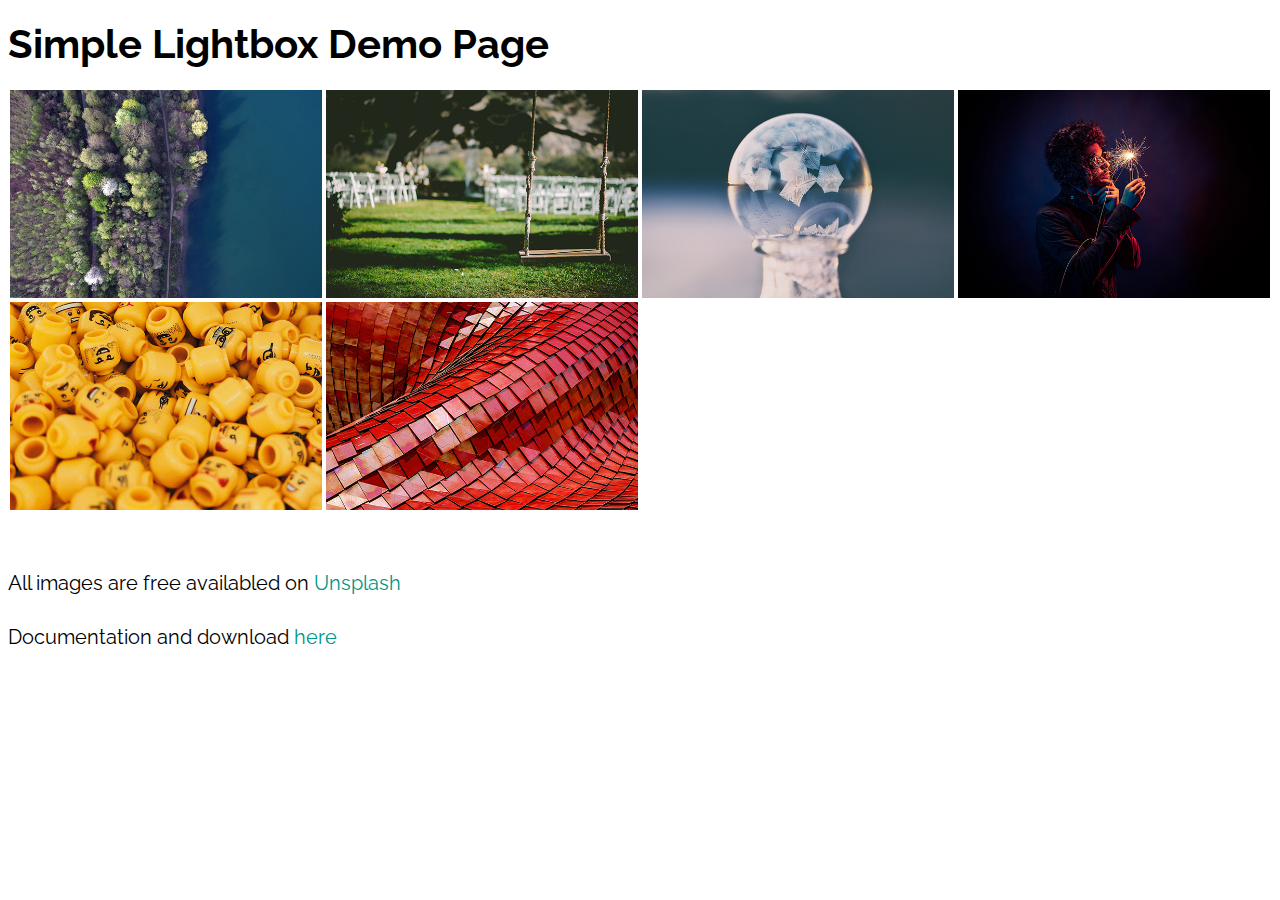
<file: simplelightbox-master/demo/onlyImages.html>
<!DOCTYPE html>
<html lang="en">
<head>
    <meta charset="utf-8">
    <meta http-equiv="X-UA-Compatible" content="IE=edge">
    <meta content="width=device-width, initial-scale=1, maximum-scale=1, user-scalable=no" name="viewport">
    <title>Simple Lightbox - Responsive touch friendly Image lightbox</title>
    <link href="https://fonts.googleapis.com/css?family=Raleway:300,400,700" rel="stylesheet">
    <link rel="stylesheet" href="../dist/simple-lightbox.css?v2.14.0" />
    <style>
        body {
            font-family: 'Raleway', sans-serif;
            font-size: 20px;
            line-height: 34px;
        }

        * {
            box-sizing: border-box;
        }

        .container .gallery a img {
            float: left;
            width: 25%;
            height: auto;
            border: 2px solid #fff;
            -webkit-transition: -webkit-transform .15s ease;
            -moz-transition: -moz-transform .15s ease;
            -o-transition: -o-transform .15s ease;
            -ms-transition: -ms-transform .15s ease;
            transition: transform .15s ease;
            position: relative;
        }

        .clear {
            clear: both;
        }

        a {
            color: #009688;
            text-decoration: none;
        }

        a:hover {
            color: #01695f;
            text-decoration: none;
        }
    </style>
</head>
<body>
<div class="container">
    <h1 class="align-center">Simple Lightbox Demo Page</h1>
    <div class="gallery">
        <a href="img/full/01.jpg" class="big"><img src="img/thumb/01.jpg" alt="" title="Beautiful Image" /></a>
        <a href="img/full/02.jpg"><img src="img/thumb/02.jpg" alt="" title=""/></a>
        <a href="img/full/03.jpg"><img src="img/thumb/03.jpg" alt="" title="Beautiful Image"/></a>
        <a href="img/full/04.jpg"><img src="img/thumb/04.jpg" alt="" title=""/></a>
        <a href="img/full/05.jpg"><img src="img/thumb/05.jpg" alt="" title=""/></a>
        <a href="img/full/06.jpg"><img src="img/thumb/06.jpg" alt="" title=""/></a>
        <div class="clear"></div>
    </div>
    <br>
    <p>All images are free availabled on <a href="https://unsplash.com/" target="_blank">Unsplash</a></p>
    <p>Documentation and download <a target="_blank" href="https://simplelightbox.com">here</a></p>
</div>
<script src="../dist/simple-lightbox.js?v2.14.0"></script>
<script>
    (function() {
        var $gallery = new SimpleLightbox('.gallery a', {});
    })();
</script>
</body>
</html>
</file>
<file: simplelightbox-master/demo/demo.css>
/*! normalize.css v7.0.0 | MIT License | github.com/necolas/normalize.css */button,hr,input{overflow:visible}audio,canvas,progress,video{display:inline-block}progress,sub,sup{vertical-align:baseline}[type=checkbox],[type=radio],legend{box-sizing:border-box;padding:0}html{line-height:1.15;-ms-text-size-adjust:100%;-webkit-text-size-adjust:100%}body{margin:0}article,aside,details,figcaption,figure,footer,header,main,menu,nav,section{display:block}h1{font-size:2em;margin:.67em 0}figure{margin:1em 40px}hr{box-sizing:content-box;height:0}code,kbd,pre,samp{font-family:monospace,monospace;font-size:1em}a{background-color:transparent;-webkit-text-decoration-skip:objects}abbr[title]{border-bottom:none;text-decoration:underline;text-decoration:underline dotted}b,strong{font-weight:bolder}dfn{font-style:italic}mark{background-color:#ff0;color:#000}small{font-size:80%}sub,sup{font-size:75%;line-height:0;position:relative}sub{bottom:-.25em}sup{top:-.5em}audio:not([controls]){display:none;height:0}img{border-style:none}svg:not(:root){overflow:hidden}button,input,optgroup,select,textarea{font-family:sans-serif;font-size:100%;line-height:1.15;margin:0}button,select{text-transform:none}[type=reset],[type=submit],button,html [type=button]{-webkit-appearance:button}[type=button]::-moz-focus-inner,[type=reset]::-moz-focus-inner,[type=submit]::-moz-focus-inner,button::-moz-focus-inner{border-style:none;padding:0}[type=button]:-moz-focusring,[type=reset]:-moz-focusring,[type=submit]:-moz-focusring,button:-moz-focusring{outline:ButtonText dotted 1px}fieldset{padding:.35em .75em .625em}legend{color:inherit;display:table;max-width:100%;white-space:normal}textarea{overflow:auto}[type=number]::-webkit-inner-spin-button,[type=number]::-webkit-outer-spin-button{height:auto}[type=search]{-webkit-appearance:textfield;outline-offset:-2px}[type=search]::-webkit-search-cancel-button,[type=search]::-webkit-search-decoration{-webkit-appearance:none}::-webkit-file-upload-button{-webkit-appearance:button;font:inherit}summary{display:list-item}[hidden],template{display:none}

/*prism js*/
code[class*=language-],pre[class*=language-]{color:#000;background:0 0;text-shadow:0 1px #fff;font-family:Consolas,Monaco,'Andale Mono','Ubuntu Mono',monospace;text-align:left;white-space:pre;word-spacing:normal;word-break:normal;word-wrap:normal;line-height:1.5;-moz-tab-size:4;-o-tab-size:4;tab-size:4;-webkit-hyphens:none;-moz-hyphens:none;-ms-hyphens:none;hyphens:none}code[class*=language-] ::-moz-selection,code[class*=language-]::-moz-selection,pre[class*=language-] ::-moz-selection,pre[class*=language-]::-moz-selection{text-shadow:none;background:#b3d4fc}code[class*=language-] ::selection,code[class*=language-]::selection,pre[class*=language-] ::selection,pre[class*=language-]::selection{text-shadow:none;background:#b3d4fc}@media print{code[class*=language-],pre[class*=language-]{text-shadow:none}}pre[class*=language-]{padding:1em;margin:.5em 0;overflow:auto}:not(pre)>code[class*=language-],pre[class*=language-]{background:#f5f2f0}:not(pre)>code[class*=language-]{padding:.1em;border-radius:.3em;white-space:normal}.token.cdata,.token.comment,.token.doctype,.token.prolog{color:#708090}.token.punctuation{color:#999}.namespace{opacity:.7}.token.boolean,.token.constant,.token.deleted,.token.number,.token.property,.token.symbol,.token.tag{color:#905}.token.attr-name,.token.builtin,.token.char,.token.inserted,.token.selector,.token.string{color:#690}.language-css .token.string,.style .token.string,.token.entity,.token.operator,.token.url{color:#a67f59;background:hsla(0,0%,100%,.5)}.token.atrule,.token.attr-value,.token.keyword{color:#07a}.token.function{color:#DD4A68}.token.important,.token.regex,.token.variable{color:#e90}.token.bold,.token.important{font-weight:700}.token.italic{font-style:italic}.token.entity{cursor:help}

* {
	-webkit-box-sizing: border-box;
	-moz-box-sizing: border-box;
	box-sizing: border-box;
}

.dark-primary-color    { background: #512DA8; }
.default-primary-color { background: #673AB7; }
.light-primary-color   { background: #D1C4E9; }
.text-primary-color    { color: #FFFFFF; }
.accent-color          { background: #009688; }
.primary-text-color    { color: #212121; }
.secondary-text-color  { color: #757575; }
.divider-color         { border-color: #BDBDBD; }

body {
	font-family: 'Raleway', sans-serif;
	display: none;
	font-size: 20px;
	line-height: 34px;
}

.clearing {
	clear:both;
}

h1 {
	font-size: 3.8rem;
	font-weight: 200;
	margin-bottom: 45px;
}

h2 {
	font-size: 1.875rem;
	font-weight: 200;
	margin-bottom: 35px;
}

.info h1 {
	margin: 0 0 10px;
	font-size: 2.5rem;
	font-weight: 300;
}

.info h1 sup {
	font-size: 1.5rem;
}

header {
	background-image: url(img/bg.jpg);
	background-size: cover;
	width: 100%;
	height: 500px;
	position: relative;
}

header .gradient {
	background: #512DA8; /* Old browsers */
	background: -moz-linear-gradient(-45deg, #512DA8 2%, #673AB7 100%); /* FF3.6-15 */
	background: -webkit-linear-gradient(-45deg, #512DA8 2%,#673AB7 100%); /* Chrome10-25,Safari5.1-6 */
	background: linear-gradient(135deg, #512DA8 2%,#673AB7 100%); /* W3C, IE10+, FF16+, Chrome26+, Opera12+, Safari7+ */
	filter: progid:DXImageTransform.Microsoft.gradient( startColorstr='#512DA8', endColorstr='#673AB7',GradientType=1 ); /* IE6-9 fallback on horizontal gradient */
	position: absolute;
	top: 0;
	left: 0;
	right: 0;
	bottom: 0;
	opacity: 0.7;
}

.header-container {
	position: absolute;
	top: 150px;
	left: 0;
	right: 0;
	bottom: 0;
	color: #fff;
}

.scroll-hint {
	display: block;
	width: 26px;
	height: 44px;
	position: absolute;
	left: 50%;
	margin-left: -20px;
	bottom: 40px;
	color: #fff;
	background: url(img/mouse.svg) no-repeat center center;
}

.scroll-hint .scrollwheel {
	position: absolute;
	left: 50%;
	top: 10px;
	height: 10px;
	width: 2px;
	background: #fff;
	display: block;
	border-radius: 1px;
	margin-left: -1px;
}

.header-container nav {
	position: absolute;
	bottom: 0;
}

.header-container nav a {
	text-decoration: none;
	padding: 10px;
	display: inline-block;
}

.btn {
	box-shadow: 0 3px 10px rgba(0, 0, 0, 0.23), 0 3px 10px rgba(0, 0, 0, 0.16);
	color: #fff;
	padding: 10px;
	display: inline-block;
	background: #009688;
}

.btn:hover {
	background: #01695f;
	color: #fff;
}

.btn.github {
	background: #202d5f;
}

.btn.github:hover {
	background: #141c3c;
}

.btn.wordpress {
	background: #0073aa;
}
.btn.wordpress:hover {
	background: #004667;
}

.btn.typo3 {
	background: #ff8700;
}
.btn.typo3:hover {
	background: #b35f00;
}

.container {
	width: 1140px;
	max-width: 100%;
	margin: auto;
	padding-right: 15px;
	padding-left: 15px;
}

.demo-container {
	position: relative;
}

.info {
	float: left;
}

.small-demo {
	background: #fff;
	box-shadow:0px 8px 12px 1px rgba(0,0,0, 0.49);
	-moz-box-shadow:0px 8px 12px 1px rgba(0,0,0, 0.49);
	-webkit-box-shadow:0px 8px 12px 1px rgba(0,0,0, 0.49);
	width: 60%;
	float: right;
}

.small-demo .caption {
	padding: 10px;
	color: #212121;
	font-size: 0.875rem;
}

.small-demo a {
	max-width: 33.3333333333333333333%;
	float: left;
	overflow: hidden;
}
.small-demo img {
	max-width: 100%;
	width: 100%;
	height: auto;
	display: block;
	-webkit-transition: -webkit-transform .35s ease;
	-moz-transition: -moz-transform .35s ease;
	-o-transition: -o-transform .35s ease;
	-ms-transition: -ms-transform .35s ease;
	transition: transform .35s ease;
}

.small-demo a:hover img {
	-webkit-transform: scale(1.05);
	-moz-transform: scale(1.05);
	-o-transform: scale(1.05);
	-ms-transform: scale(1.05);
	transform: scale(1.05);
}

section {
	padding: 50px 0;
}

.row {
	margin-right: -15px;
	margin-left: -15px;
}
.row:before,
.row:after {
	display: table;
  content: " ";
}

.row:after {
	clear: both;
}

.col-left {
	float: left;
	width: 25%;
	padding: 0 15px;
}

.col-right {
	float: left;
	width: 75%;
	padding: 0 15px;
}

table {
	width: 100%;
	max-width: 100%;
	margin-bottom: 20px;
	border-spacing: 0;
	border-collapse: collapse;
	font-size: 16px;
}

table tr th {
	padding: 20px;
	border-bottom: 0px;
	background: #f5f5f5;
	font-weight: 600;
}

table tr td {
	padding: 15px 20px;
	border-bottom: 0px;
	border-top: 1px solid #e3e3e3;
}

table tr:nth-of-type(even) {
	background-color: #f9f9f9;
}

table

th {
	text-align: left;
}

a {
	color: #009688;
	text-decoration: none;
}
a:hover {
	color: #01695f;
}

.flyin-navi {
	height: 50px;
	position: fixed;
	display: none;
	top: 0;
	left: 0;
	right: 0;
	background: #009688;
}

.flyin-navi li a {
	color: #fff;
	padding: 0 10px;
}

.flyin-navi ul {
	margin: 0;
	padding: 0;
}

.flyin-navi li {
	float: left;
	list-style: none;
	line-height: 50px;
}

.flyin-navi li.active a {
	font-weight: bold;
}

footer {
	background: #f5f5f5;
	padding: 30px 0;
}

/* Responsive */
@media (max-width: 991px) {
	body {
		font-size: 90%;
	}

	.info h1 {
		font-size: 2rem;
	}

	.info h1 sup {
		font-size: 1.25rem;
	}
}

@media (max-width: 763px) {
	body {
		font-size: 90%;
	}

	section {
		padding: 20px 0;
	}

	.col-left,.col-right {
		width: 100%;
	}

	h2 {
		margin-bottom: 10px;
	}

	.info {
		width: 100%;
		float: none;
	}

	.header-container {
		position: static;
		padding-top: 30px;
	}

	.header-container nav {
		position: static;
		margin-bottom: 20px;
	}

	.small-demo {
		width: 100%;
		float: none;
	}
}
</file>
